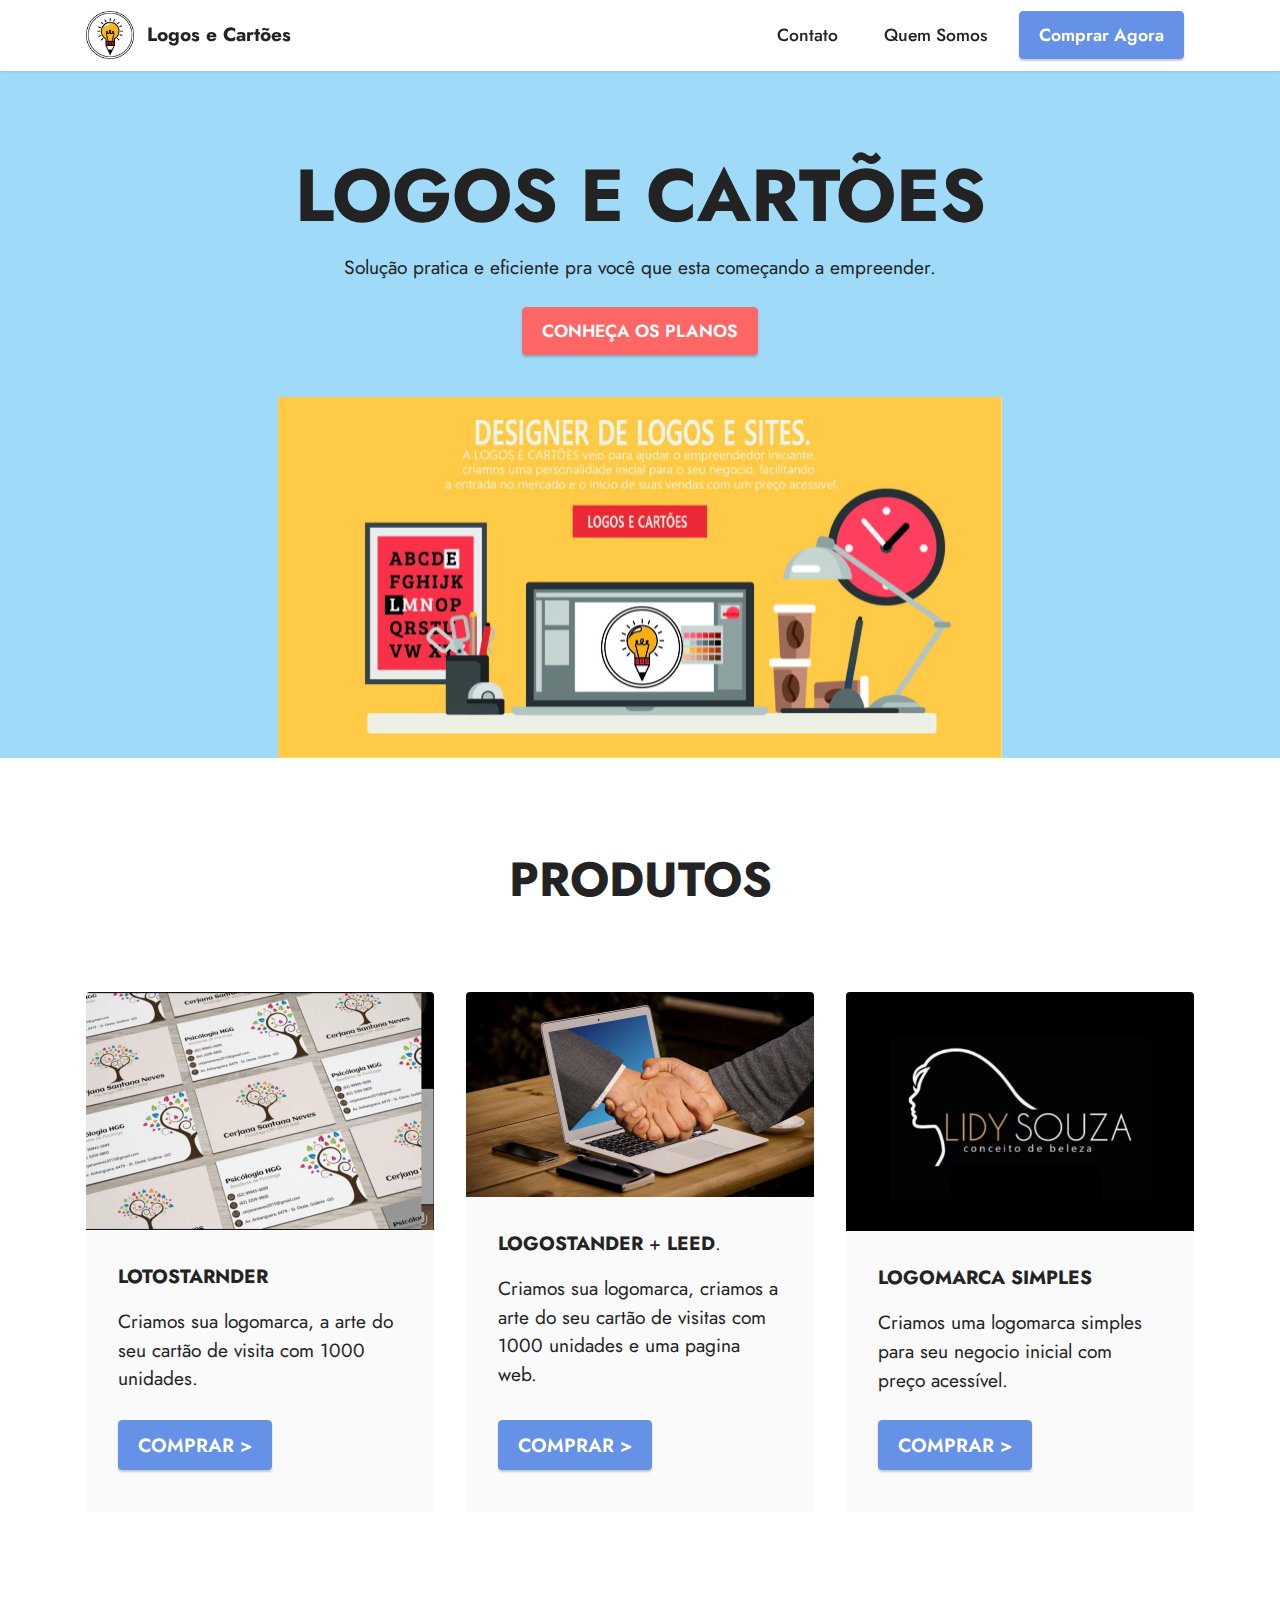
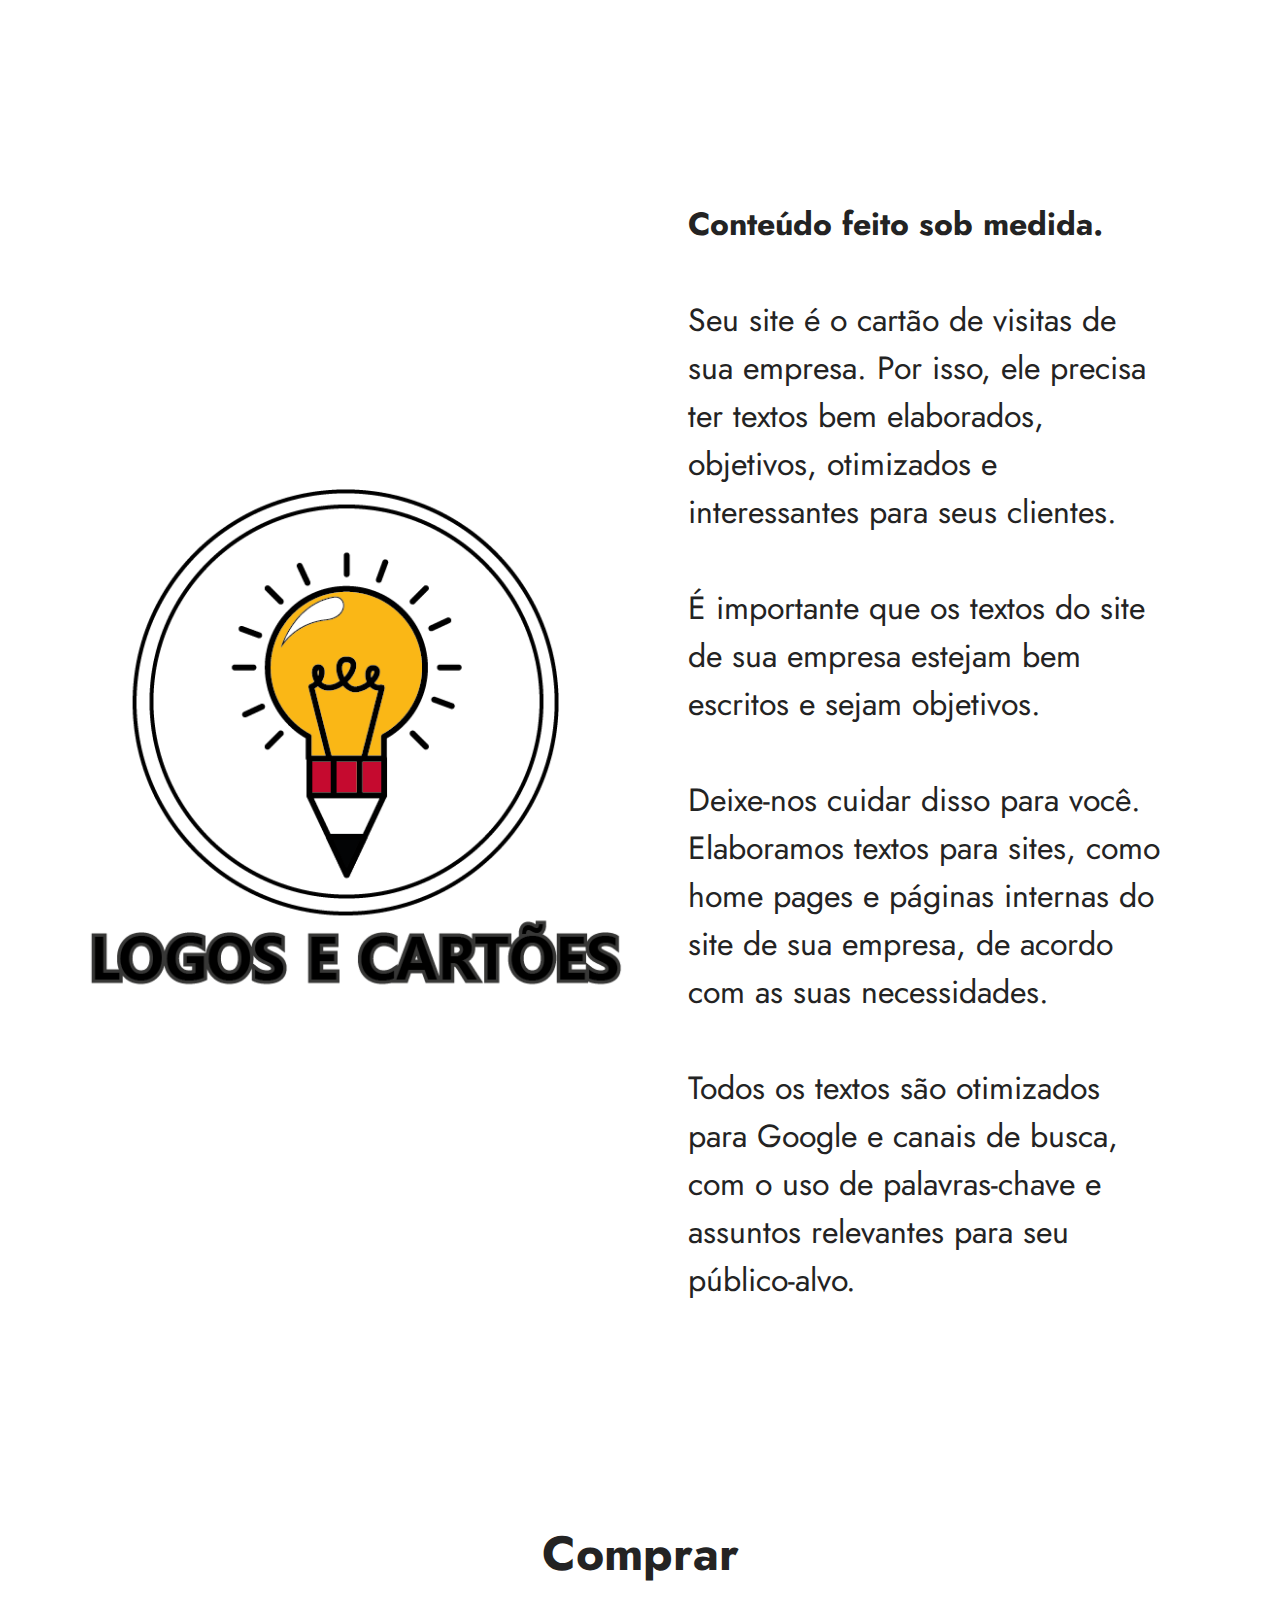
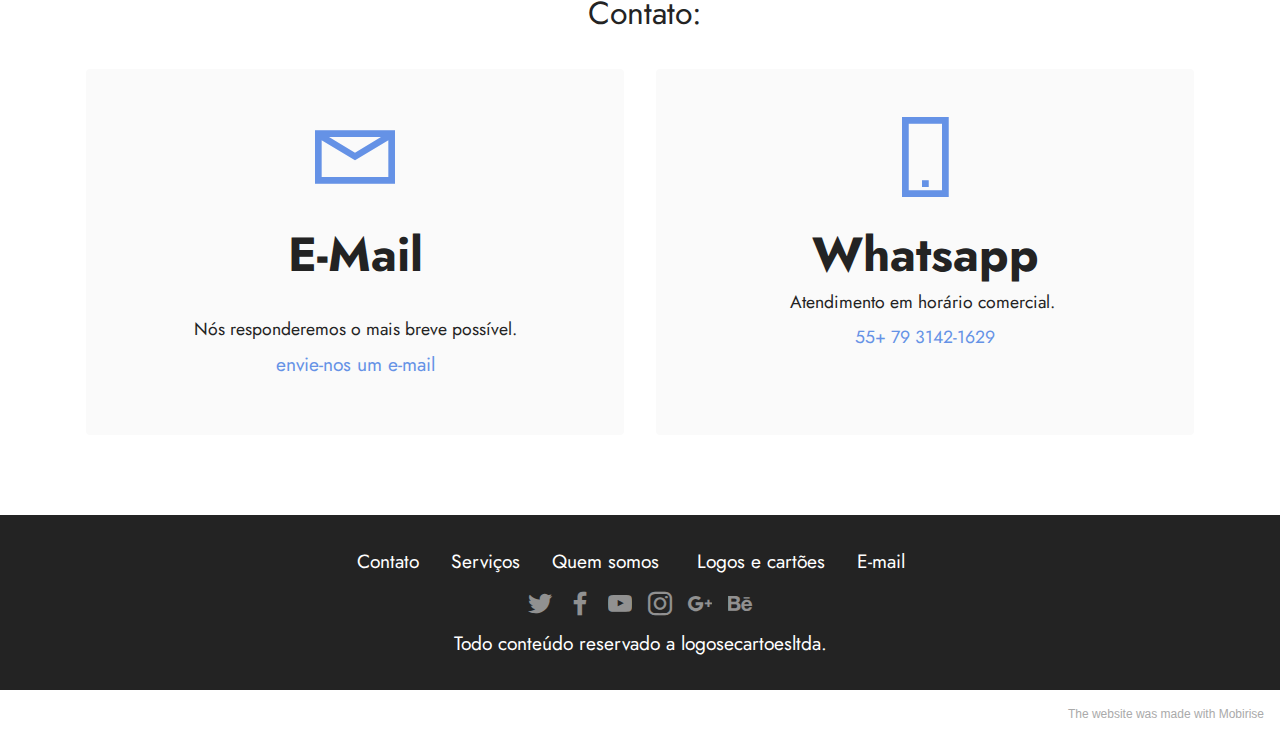
<file: index.html>
<!DOCTYPE html>
<html  >
<head>
  <!-- Site made with Mobirise Website Builder v5.2.0, https://mobirise.com -->
  <meta charset="UTF-8">
  <meta http-equiv="X-UA-Compatible" content="IE=edge">
  <meta name="generator" content="Mobirise v5.2.0, mobirise.com">
  <meta name="viewport" content="width=device-width, initial-scale=1, minimum-scale=1">
  <link rel="shortcut icon" href="assets/images/logos-logos-e-cartoes-80x80.png" type="image/x-icon">
  <meta name="description" content="A LOGOS E CARTÕES veio para ajudar o empreendedor iniciante, criamos uma personalidade inicial para o seu negocio, facilitando a entrada no mercado e o inicio de suas vendas com um preço acessível.">
  
  
  <title>Logos e Cartões</title>
  <link rel="stylesheet" href="assets/web/assets/mobirise-icons2/mobirise2.css">
  <link rel="stylesheet" href="assets/tether/tether.min.css">
  <link rel="stylesheet" href="assets/bootstrap/css/bootstrap.min.css">
  <link rel="stylesheet" href="assets/bootstrap/css/bootstrap-grid.min.css">
  <link rel="stylesheet" href="assets/bootstrap/css/bootstrap-reboot.min.css">
  <link rel="stylesheet" href="assets/dropdown/css/style.css">
  <link rel="stylesheet" href="assets/socicon/css/styles.css">
  <link rel="stylesheet" href="assets/theme/css/style.css">
  <link rel="preload" as="style" href="assets/mobirise/css/mbr-additional.css"><link rel="stylesheet" href="assets/mobirise/css/mbr-additional.css" type="text/css">
  
  
  
  
</head>
<body>
  
  <section class="menu menu2 cid-sozUST93qO" once="menu" id="menu2-c">
    
    <nav class="navbar navbar-dropdown navbar-fixed-top navbar-expand-lg">
        <div class="container">
            <div class="navbar-brand">
                <span class="navbar-logo">
                    <a href="https://mobiri.se">
                        <img src="assets/images/logos-logos-e-cartoes-80x80.png" alt="Mobirise" style="height: 3rem;">
                    </a>
                </span>
                <span class="navbar-caption-wrap"><a class="navbar-caption text-black text-primary display-7" href="https://api.whatsapp.com/send?phone=557931421629&text=Seja%20bem%20vindo%2C%20em%20breve%20te%20atenderemos.%20%20Qual%20produto%20voc%C3%AA%20se%20intere%C3%A7ou%3F" target="_blank">Logos e Cartões</a></span>
            </div>
            <button class="navbar-toggler" type="button" data-toggle="collapse" data-target="#navbarSupportedContent" aria-controls="navbarNavAltMarkup" aria-expanded="false" aria-label="Toggle navigation">
                <div class="hamburger">
                    <span></span>
                    <span></span>
                    <span></span>
                    <span></span>
                </div>
            </button>
            <div class="collapse navbar-collapse" id="navbarSupportedContent">
                <ul class="navbar-nav nav-dropdown" data-app-modern-menu="true"><li class="nav-item"><a class="nav-link link text-black text-primary display-4" href="https://api.whatsapp.com/send?phone=557931421629&text=Seja%20bem%20vindo%2C%20em%20breve%20te%20atenderemos.%20%20Qual%20produto%20voc%C3%AA%20se%20intere%C3%A7ou%3F" target="_blank">Contato</a></li>
                    <li class="nav-item"><a class="nav-link link text-black text-primary display-4" href="https://api.whatsapp.com/send?phone=557931421629&text=Seja%20bem%20vindo%2C%20em%20breve%20te%20atenderemos.%20%20Qual%20produto%20voc%C3%AA%20se%20intere%C3%A7ou%3F" target="_blank">
                            Quem Somos</a></li></ul>
                
                <div class="navbar-buttons mbr-section-btn"><a class="btn btn-primary display-4" href="https://api.whatsapp.com/send?phone=557931421629&text=Seja%20bem%20vindo%2C%20em%20breve%20te%20atenderemos.%20%20Qual%20produto%20voc%C3%AA%20se%20intere%C3%A7ou%3F" target="_blank">
                        Comprar Agora</a></div>
            </div>
        </div>
    </nav>
</section>

<section class="header10 cid-soAb1JuXRE" id="header10-d">

    

    

    <div class="align-center container-fluid">
        <div class="row justify-content-center">
            <div class="col-md-12 col-lg-9">
                <h1 class="mbr-section-title mbr-fonts-style mb-3 display-1"><strong>LOGOS E CARTÕES</strong></h1>
                <p class="mbr-text mbr-fonts-style display-7">Solução pratica e eficiente pra você que esta começando a empreender.</p>
                <div class="mbr-section-btn mt-3"><a class="btn btn-secondary display-4" href="https://api.whatsapp.com/send?phone=557931421629&text=Seja%20bem%20vindo%2C%20em%20breve%20te%20atenderemos.%20%20Qual%20produto%20voc%C3%AA%20se%20intere%C3%A7ou%3F">CONHEÇA OS PLANOS</a></div>
                <div class="image-wrap mt-4">
                    <img src="assets/images/banner-1447x724.jpg" alt="Mobirise" title="">
                </div>
            </div>
        </div>
    </div>
</section>

<section class="features3 cid-snZ0WMWbr1" id="features3-1">
    
    
    <div class="container">
        <div class="mbr-section-head">
            <h4 class="mbr-section-title mbr-fonts-style align-center mb-0 display-2">
                <strong>PRODUTOS</strong><br><strong><br></strong></h4>
            
        </div>
        <div class="row mt-4">
            <div class="item features-image сol-12 col-md-6 col-lg-4">
                <div class="item-wrapper">
                    <div class="item-img">
                        <img src="assets/images/whatsapp-image-2021-02-09-at-19.08.33-696x476.jpg" alt="" data-slide-to="3">
                    </div>
                    <div class="item-content">
                        <h5 class="item-title mbr-fonts-style display-7"><strong>LOTOSTARNDER</strong></h5>
                        
                        <p class="mbr-text mbr-fonts-style mt-3 display-7">Criamos sua logomarca, a arte do seu cartão de visita com 1000 unidades.</p>
                    </div>
                    <div class="mbr-section-btn item-footer mt-2"><a href="https://api.whatsapp.com/send?phone=557931421629&text=Seja%20bem%20vindo%2C%20em%20breve%20te%20atenderemos.%20%20Qual%20produto%20voc%C3%AA%20se%20intere%C3%A7ou%3F" class="btn btn-primary item-btn display-7" target="_blank">COMPRAR &gt;</a></div>
                </div>
            </div><div class="item features-image сol-12 col-md-6 col-lg-4">
                <div class="item-wrapper">
                    <div class="item-img">
                        <img src="assets/images/mbr-696x410.jpg" alt="" data-slide-to="0">
                    </div>
                    <div class="item-content">
                        <h5 class="item-title mbr-fonts-style display-7"><strong>LOGOSTANDER </strong>+ <strong>LEED</strong>.</h5>
                        
                        <p class="mbr-text mbr-fonts-style mt-3 display-7">Criamos sua logomarca, criamos a arte do seu cartão de visitas com 1000 unidades e uma pagina web.<br></p>
                    </div>
                    <div class="mbr-section-btn item-footer mt-2"><a href="https://api.whatsapp.com/send?phone=557931421629&text=Seja%20bem%20vindo%2C%20em%20breve%20te%20atenderemos.%20%20Qual%20produto%20voc%C3%AA%20se%20intere%C3%A7ou%3F" class="btn btn-primary item-btn display-7" target="_blank">COMPRAR &gt;</a></div>
                </div>
            </div><div class="item features-image сol-12 col-md-6 col-lg-4">
                <div class="item-wrapper">
                    <div class="item-img">
                        <img src="assets/images/whatsapp-image-2021-02-09-at-19.05.40-696x696.jpeg" alt="" data-slide-to="1">
                    </div>
                    <div class="item-content">
                        <h5 class="item-title mbr-fonts-style display-7"><strong>LOGOMARCA SIMPLES</strong></h5>
                        
                        <p class="mbr-text mbr-fonts-style mt-3 display-7">Criamos uma logomarca simples para seu negocio inicial com preço acessível.</p>
                    </div>
                    <div class="mbr-section-btn item-footer mt-2"><a href="https://api.whatsapp.com/send?phone=557931421629&text=Seja%20bem%20vindo%2C%20em%20breve%20te%20atenderemos.%20%20Qual%20produto%20voc%C3%AA%20se%20intere%C3%A7ou%3F" class="btn btn-primary item-btn display-7" target="_blank">COMPRAR &gt;</a></div>
                </div>
            </div>
            
            
        </div>
    </div>
</section>

<section class="testimonials1 cid-snZ12tgEW0" id="testimonials1-4">
    

    
    <div class="container">
        
        <div class="row align-items-center">
            <div class="col-12 col-md-6">
                <div class="image-wrapper">
                    <img src="assets/images/logos-logos-e-cartoes-554x524.png" alt="Mobirise">
                </div>
            </div>
            <div class="col-12 col-md">
                <div class="text-wrapper">
                    <p class="mbr-text mbr-fonts-style mb-4 display-5"><br><strong>Conteúdo feito sob medida.<br></strong><br>Seu site é o cartão de visitas de sua empresa. Por isso, ele precisa ter textos bem elaborados, objetivos, otimizados e interessantes para seus clientes.
<br>
<br>É importante que os textos do site de sua empresa estejam bem escritos e sejam objetivos.
<br>
<br>Deixe-nos cuidar disso para você. Elaboramos textos para sites, como home pages e páginas internas do site de sua empresa, de acordo com as suas necessidades. 
<br>
<br>Todos os textos são otimizados para Google e canais de busca, com o uso de palavras-chave e assuntos relevantes para seu público-alvo.</p>
                    <p class="name mbr-fonts-style mb-1 display-4"></p>
                    <p class="position mbr-fonts-style display-4"></p>
                </div>
            </div>
        </div>
    </div>
</section>

<section class="contacts1 cid-snZ158b3MJ" id="contacts1-5">

    

    
    <div class="container">
        <div class="mbr-section-head">
            <h3 class="mbr-section-title mbr-fonts-style align-center mb-0 display-2">
                <strong>Comprar</strong></h3>
            <h4 class="mbr-section-subtitle mbr-fonts-style align-center mb-0 mt-2 display-5">&nbsp;Contato:</h4>
        </div>
        <div class="row justify-content-center mt-4">
            <div class="card col-12 col-lg-6">
                <div class="card-wrapper">
                    <div class="card-box align-center">
                        <div class="image-wrapper">
                            <span class="mbr-iconfont mobi-mbri-letter mobi-mbri"></span>
                        </div>
                        <h4 class="card-title mbr-fonts-style mb-2 display-2">
                            <strong>E-Mail</strong></h4>
                        <p class="mbr-text mbr-fonts-style mb-2 display-4"><br>Nós responderemos o mais breve possível.</p>
                        <h5 class="link mbr-fonts-style display-7">envie-nos um e-<a href="mailto:logosecartoes@gmail.com" class="text-primary">mail</a></h5>
                    </div>
                </div>
            </div>
            <div class="card col-12 col-lg-6">
                <div class="card-wrapper">
                    <div class="card-box align-center">
                        <div class="image-wrapper">
                            <span class="mbr-iconfont mobi-mbri-mobile-2 mobi-mbri"></span>
                        </div>
                        <h4 class="card-title mbr-fonts-style align-center mb-2 display-2">
                            <strong>Whatsapp</strong></h4>
                        <p class="mbr-text mbr-fonts-style mb-2 display-4">Atendimento em horário comercial.&nbsp;</p>
                        <h5 class="link mbr-black mbr-fonts-style display-4">
                            <a href="https://api.whatsapp.com/send?phone=557931421629&text=Seja%20bem%20vindo%2C%20em%20breve%20te%20atenderemos.%20%20Qual%20produto%20voc%C3%AA%20se%20intere%C3%A7ou%3F" class="text-primary" target="_blank">55+ 79 3142-1629</a></h5>
                    </div>
                </div>
            </div>
        </div>
    </div>
</section>

<section class="footer3 cid-soz2yjw2Sb" once="footers" id="footer3-8">

    

    

    <div class="container">
        <div class="media-container-row align-center mbr-white">
            <div class="row row-links">
                <ul class="foot-menu">
                    
                    
                    
                    
                    
                <li class="foot-menu-item mbr-fonts-style display-7">Contato</li><li class="foot-menu-item mbr-fonts-style display-7">Serviços</li><li class="foot-menu-item mbr-fonts-style display-7">Quem somos&nbsp;</li><li class="foot-menu-item mbr-fonts-style display-7">Logos e cartões</li><li class="foot-menu-item mbr-fonts-style display-7">E-mail &nbsp;&nbsp;</li></ul>
            </div>
            <div class="row social-row">
                <div class="social-list align-right pb-2">
                    
                    
                    
                    
                    
                    
                <div class="soc-item">
                        <a href="https://twitter.com/mobirise" target="_blank">
                            <span class="socicon-twitter socicon mbr-iconfont mbr-iconfont-social"></span>
                        </a>
                    </div><div class="soc-item">
                        <a href="https://www.facebook.com/pages/Mobirise/1616226671953247" target="_blank">
                            <span class="socicon-facebook socicon mbr-iconfont mbr-iconfont-social"></span>
                        </a>
                    </div><div class="soc-item">
                        <a href="https://www.youtube.com/c/mobirise" target="_blank">
                            <span class="socicon-youtube socicon mbr-iconfont mbr-iconfont-social"></span>
                        </a>
                    </div><div class="soc-item">
                        <a href="https://instagram.com/mobirise" target="_blank">
                            <span class="socicon-instagram socicon mbr-iconfont mbr-iconfont-social"></span>
                        </a>
                    </div><div class="soc-item">
                        <a href="https://plus.google.com/u/0/+Mobirise" target="_blank">
                            <span class="socicon-googleplus socicon mbr-iconfont mbr-iconfont-social"></span>
                        </a>
                    </div><div class="soc-item">
                        <a href="https://www.behance.net/Mobirise" target="_blank">
                            <span class="socicon-behance socicon mbr-iconfont mbr-iconfont-social"></span>
                        </a>
                    </div></div>
            </div>
            <div class="row row-copirayt">
                <p class="mbr-text mb-0 mbr-fonts-style mbr-white align-center display-7">Todo conteúdo reservado a logosecartoesltda.</p>
            </div>
        </div>
    </div>
</section><section style="background-color: #fff; font-family: -apple-system, BlinkMacSystemFont, 'Segoe UI', 'Roboto', 'Helvetica Neue', Arial, sans-serif; color:#aaa; font-size:12px; padding: 0; align-items: center; display: flex;"><a href="https://mobirise.site/e" style="flex: 1 1; height: 3rem; padding-left: 1rem;"></a><p style="flex: 0 0 auto; margin:0; padding-right:1rem;"><a href="https://mobirise.site/c" style="color:#aaa;">The</a> website was made with Mobirise</p></section><script src="assets/web/assets/jquery/jquery.min.js"></script>  <script src="assets/popper/popper.min.js"></script>  <script src="assets/tether/tether.min.js"></script>  <script src="assets/bootstrap/js/bootstrap.min.js"></script>  <script src="assets/smoothscroll/smooth-scroll.js"></script>  <script src="assets/dropdown/js/nav-dropdown.js"></script>  <script src="assets/dropdown/js/navbar-dropdown.js"></script>  <script src="assets/touchswipe/jquery.touch-swipe.min.js"></script>  <script src="assets/theme/js/script.js"></script>  
  
  
</body>
</html>
</file>
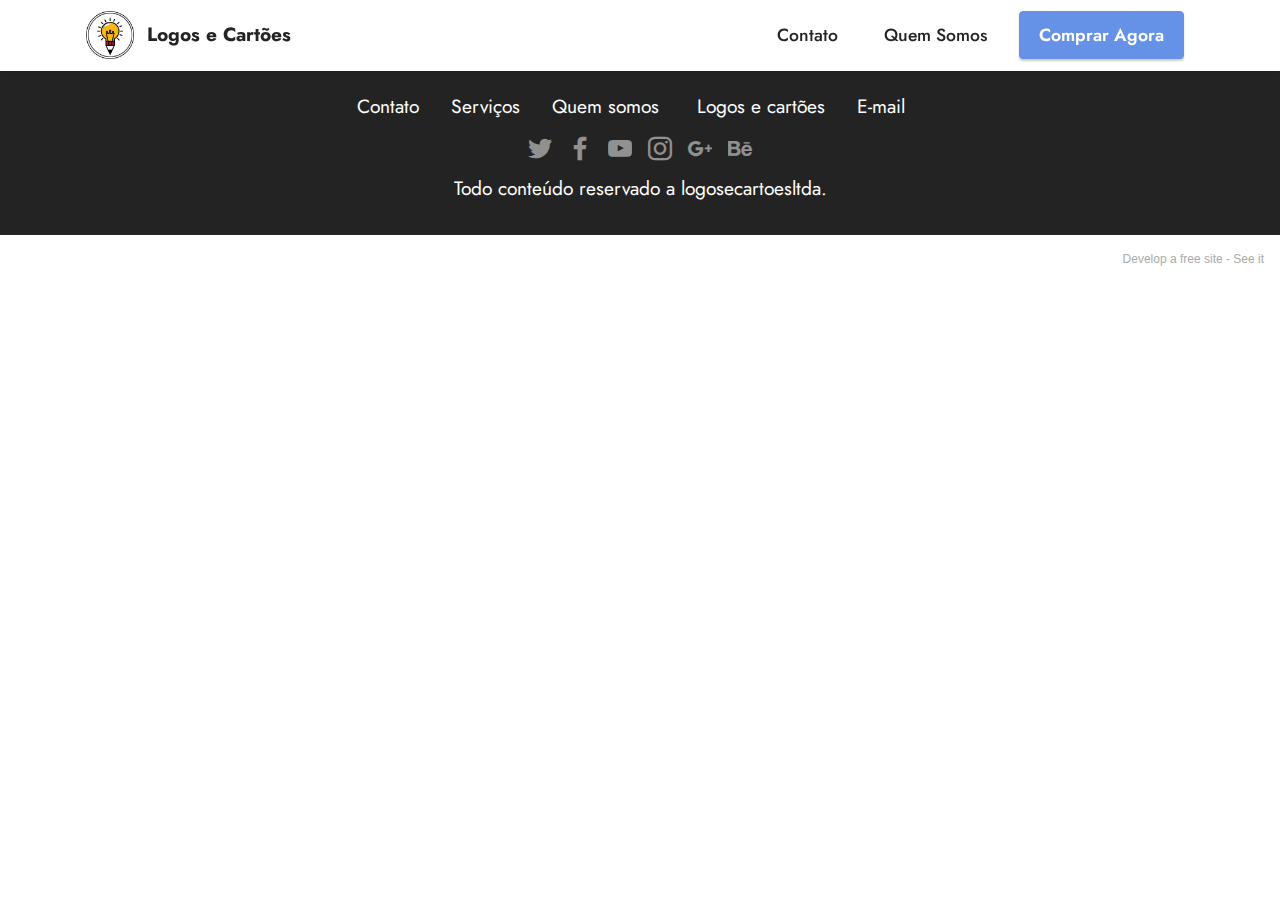
<file: page1.html>
<!DOCTYPE html>
<html  >
<head>
  <!-- Site made with Mobirise Website Builder v5.2.0, https://mobirise.com -->
  <meta charset="UTF-8">
  <meta http-equiv="X-UA-Compatible" content="IE=edge">
  <meta name="generator" content="Mobirise v5.2.0, mobirise.com">
  <meta name="viewport" content="width=device-width, initial-scale=1, minimum-scale=1">
  <link rel="shortcut icon" href="assets/images/logos-logos-e-cartoes-80x80.png" type="image/x-icon">
  <meta name="description" content="">
  
  
  <title>Page 1</title>
  <link rel="stylesheet" href="assets/tether/tether.min.css">
  <link rel="stylesheet" href="assets/bootstrap/css/bootstrap.min.css">
  <link rel="stylesheet" href="assets/bootstrap/css/bootstrap-grid.min.css">
  <link rel="stylesheet" href="assets/bootstrap/css/bootstrap-reboot.min.css">
  <link rel="stylesheet" href="assets/dropdown/css/style.css">
  <link rel="stylesheet" href="assets/socicon/css/styles.css">
  <link rel="stylesheet" href="assets/theme/css/style.css">
  <link rel="preload" as="style" href="assets/mobirise/css/mbr-additional.css"><link rel="stylesheet" href="assets/mobirise/css/mbr-additional.css" type="text/css">
  
  
  
  
</head>
<body>
  
  <section class="menu menu2 cid-sozUST93qO" once="menu" id="menu2-c">
    
    <nav class="navbar navbar-dropdown navbar-fixed-top navbar-expand-lg">
        <div class="container">
            <div class="navbar-brand">
                <span class="navbar-logo">
                    <a href="https://mobiri.se">
                        <img src="assets/images/logos-logos-e-cartoes-80x80.png" alt="Mobirise" style="height: 3rem;">
                    </a>
                </span>
                <span class="navbar-caption-wrap"><a class="navbar-caption text-black text-primary display-7" href="https://api.whatsapp.com/send?phone=557931421629&text=Seja%20bem%20vindo%2C%20em%20breve%20te%20atenderemos.%20%20Qual%20produto%20voc%C3%AA%20se%20intere%C3%A7ou%3F" target="_blank">Logos e Cartões</a></span>
            </div>
            <button class="navbar-toggler" type="button" data-toggle="collapse" data-target="#navbarSupportedContent" aria-controls="navbarNavAltMarkup" aria-expanded="false" aria-label="Toggle navigation">
                <div class="hamburger">
                    <span></span>
                    <span></span>
                    <span></span>
                    <span></span>
                </div>
            </button>
            <div class="collapse navbar-collapse" id="navbarSupportedContent">
                <ul class="navbar-nav nav-dropdown" data-app-modern-menu="true"><li class="nav-item"><a class="nav-link link text-black text-primary display-4" href="https://api.whatsapp.com/send?phone=557931421629&text=Seja%20bem%20vindo%2C%20em%20breve%20te%20atenderemos.%20%20Qual%20produto%20voc%C3%AA%20se%20intere%C3%A7ou%3F" target="_blank">Contato</a></li>
                    <li class="nav-item"><a class="nav-link link text-black text-primary display-4" href="https://api.whatsapp.com/send?phone=557931421629&text=Seja%20bem%20vindo%2C%20em%20breve%20te%20atenderemos.%20%20Qual%20produto%20voc%C3%AA%20se%20intere%C3%A7ou%3F" target="_blank">
                            Quem Somos</a></li></ul>
                
                <div class="navbar-buttons mbr-section-btn"><a class="btn btn-primary display-4" href="https://api.whatsapp.com/send?phone=557931421629&text=Seja%20bem%20vindo%2C%20em%20breve%20te%20atenderemos.%20%20Qual%20produto%20voc%C3%AA%20se%20intere%C3%A7ou%3F" target="_blank">
                        Comprar Agora</a></div>
            </div>
        </div>
    </nav>
</section>

<section class="footer3 cid-soz2yjw2Sb" once="footers" id="footer3-9">

    

    

    <div class="container">
        <div class="media-container-row align-center mbr-white">
            <div class="row row-links">
                <ul class="foot-menu">
                    
                    
                    
                    
                    
                <li class="foot-menu-item mbr-fonts-style display-7">Contato</li><li class="foot-menu-item mbr-fonts-style display-7">Serviços</li><li class="foot-menu-item mbr-fonts-style display-7">Quem somos&nbsp;</li><li class="foot-menu-item mbr-fonts-style display-7">Logos e cartões</li><li class="foot-menu-item mbr-fonts-style display-7">E-mail &nbsp;&nbsp;</li></ul>
            </div>
            <div class="row social-row">
                <div class="social-list align-right pb-2">
                    
                    
                    
                    
                    
                    
                <div class="soc-item">
                        <a href="https://twitter.com/mobirise" target="_blank">
                            <span class="socicon-twitter socicon mbr-iconfont mbr-iconfont-social"></span>
                        </a>
                    </div><div class="soc-item">
                        <a href="https://www.facebook.com/pages/Mobirise/1616226671953247" target="_blank">
                            <span class="socicon-facebook socicon mbr-iconfont mbr-iconfont-social"></span>
                        </a>
                    </div><div class="soc-item">
                        <a href="https://www.youtube.com/c/mobirise" target="_blank">
                            <span class="socicon-youtube socicon mbr-iconfont mbr-iconfont-social"></span>
                        </a>
                    </div><div class="soc-item">
                        <a href="https://instagram.com/mobirise" target="_blank">
                            <span class="socicon-instagram socicon mbr-iconfont mbr-iconfont-social"></span>
                        </a>
                    </div><div class="soc-item">
                        <a href="https://plus.google.com/u/0/+Mobirise" target="_blank">
                            <span class="socicon-googleplus socicon mbr-iconfont mbr-iconfont-social"></span>
                        </a>
                    </div><div class="soc-item">
                        <a href="https://www.behance.net/Mobirise" target="_blank">
                            <span class="socicon-behance socicon mbr-iconfont mbr-iconfont-social"></span>
                        </a>
                    </div></div>
            </div>
            <div class="row row-copirayt">
                <p class="mbr-text mb-0 mbr-fonts-style mbr-white align-center display-7">Todo conteúdo reservado a logosecartoesltda.</p>
            </div>
        </div>
    </div>
</section><section style="background-color: #fff; font-family: -apple-system, BlinkMacSystemFont, 'Segoe UI', 'Roboto', 'Helvetica Neue', Arial, sans-serif; color:#aaa; font-size:12px; padding: 0; align-items: center; display: flex;"><a href="https://mobirise.site/k" style="flex: 1 1; height: 3rem; padding-left: 1rem;"></a><p style="flex: 0 0 auto; margin:0; padding-right:1rem;">Develop a free site - <a href="https://mobirise.site/v" style="color:#aaa;">See it</a></p></section><script src="assets/web/assets/jquery/jquery.min.js"></script>  <script src="assets/popper/popper.min.js"></script>  <script src="assets/tether/tether.min.js"></script>  <script src="assets/bootstrap/js/bootstrap.min.js"></script>  <script src="assets/smoothscroll/smooth-scroll.js"></script>  <script src="assets/dropdown/js/nav-dropdown.js"></script>  <script src="assets/dropdown/js/navbar-dropdown.js"></script>  <script src="assets/touchswipe/jquery.touch-swipe.min.js"></script>  <script src="assets/theme/js/script.js"></script>  
  
  
</body>
</html>
</file>
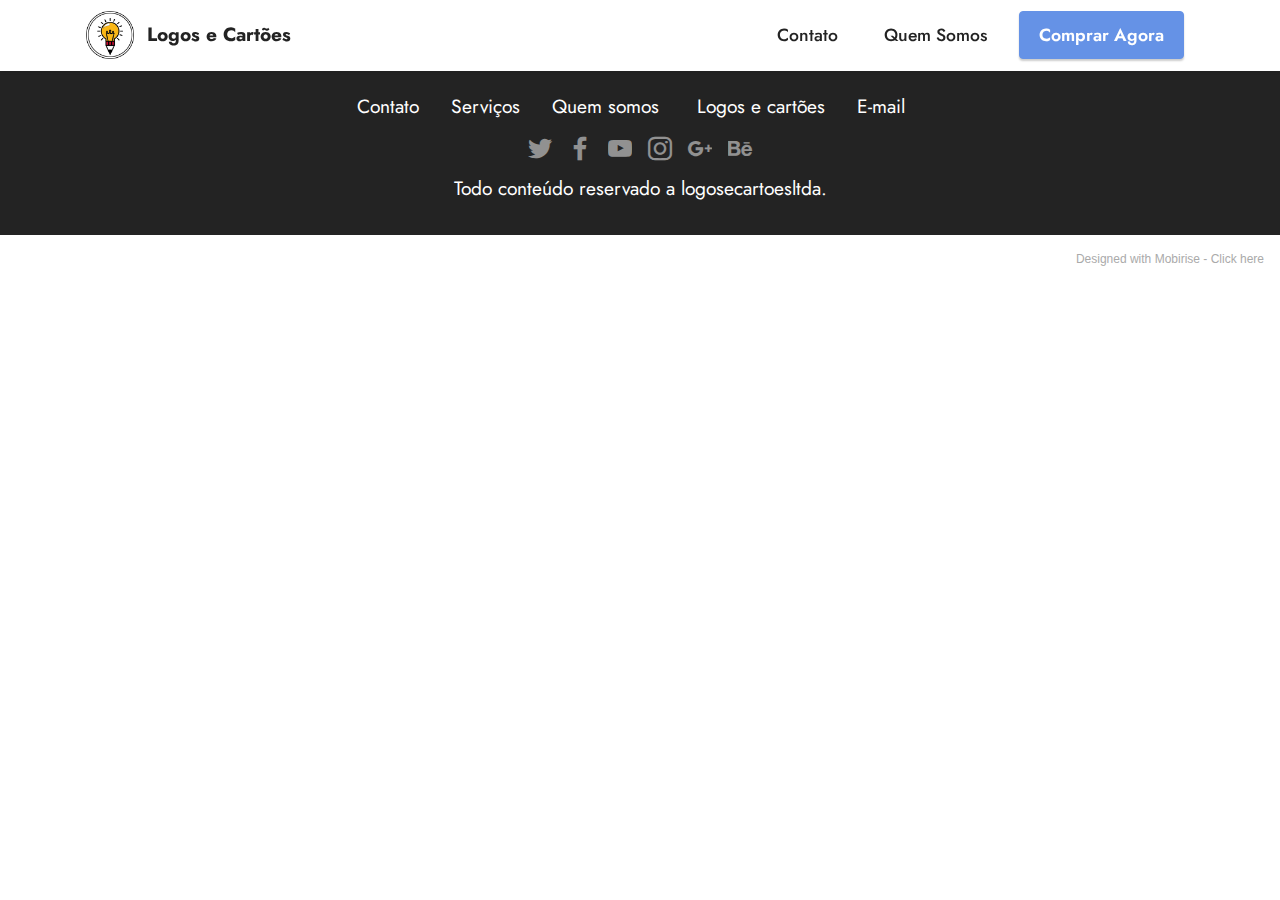
<file: page2.html>
<!DOCTYPE html>
<html  >
<head>
  <!-- Site made with Mobirise Website Builder v5.2.0, https://mobirise.com -->
  <meta charset="UTF-8">
  <meta http-equiv="X-UA-Compatible" content="IE=edge">
  <meta name="generator" content="Mobirise v5.2.0, mobirise.com">
  <meta name="viewport" content="width=device-width, initial-scale=1, minimum-scale=1">
  <link rel="shortcut icon" href="assets/images/logos-logos-e-cartoes-80x80.png" type="image/x-icon">
  <meta name="description" content="">
  
  
  <title>Page 2</title>
  <link rel="stylesheet" href="assets/tether/tether.min.css">
  <link rel="stylesheet" href="assets/bootstrap/css/bootstrap.min.css">
  <link rel="stylesheet" href="assets/bootstrap/css/bootstrap-grid.min.css">
  <link rel="stylesheet" href="assets/bootstrap/css/bootstrap-reboot.min.css">
  <link rel="stylesheet" href="assets/dropdown/css/style.css">
  <link rel="stylesheet" href="assets/socicon/css/styles.css">
  <link rel="stylesheet" href="assets/theme/css/style.css">
  <link rel="preload" as="style" href="assets/mobirise/css/mbr-additional.css"><link rel="stylesheet" href="assets/mobirise/css/mbr-additional.css" type="text/css">
  
  
  
  
</head>
<body>
  
  <section class="menu menu2 cid-sozUST93qO" once="menu" id="menu2-c">
    
    <nav class="navbar navbar-dropdown navbar-fixed-top navbar-expand-lg">
        <div class="container">
            <div class="navbar-brand">
                <span class="navbar-logo">
                    <a href="https://mobiri.se">
                        <img src="assets/images/logos-logos-e-cartoes-80x80.png" alt="Mobirise" style="height: 3rem;">
                    </a>
                </span>
                <span class="navbar-caption-wrap"><a class="navbar-caption text-black text-primary display-7" href="https://api.whatsapp.com/send?phone=557931421629&text=Seja%20bem%20vindo%2C%20em%20breve%20te%20atenderemos.%20%20Qual%20produto%20voc%C3%AA%20se%20intere%C3%A7ou%3F" target="_blank">Logos e Cartões</a></span>
            </div>
            <button class="navbar-toggler" type="button" data-toggle="collapse" data-target="#navbarSupportedContent" aria-controls="navbarNavAltMarkup" aria-expanded="false" aria-label="Toggle navigation">
                <div class="hamburger">
                    <span></span>
                    <span></span>
                    <span></span>
                    <span></span>
                </div>
            </button>
            <div class="collapse navbar-collapse" id="navbarSupportedContent">
                <ul class="navbar-nav nav-dropdown" data-app-modern-menu="true"><li class="nav-item"><a class="nav-link link text-black text-primary display-4" href="https://api.whatsapp.com/send?phone=557931421629&text=Seja%20bem%20vindo%2C%20em%20breve%20te%20atenderemos.%20%20Qual%20produto%20voc%C3%AA%20se%20intere%C3%A7ou%3F" target="_blank">Contato</a></li>
                    <li class="nav-item"><a class="nav-link link text-black text-primary display-4" href="https://api.whatsapp.com/send?phone=557931421629&text=Seja%20bem%20vindo%2C%20em%20breve%20te%20atenderemos.%20%20Qual%20produto%20voc%C3%AA%20se%20intere%C3%A7ou%3F" target="_blank">
                            Quem Somos</a></li></ul>
                
                <div class="navbar-buttons mbr-section-btn"><a class="btn btn-primary display-4" href="https://api.whatsapp.com/send?phone=557931421629&text=Seja%20bem%20vindo%2C%20em%20breve%20te%20atenderemos.%20%20Qual%20produto%20voc%C3%AA%20se%20intere%C3%A7ou%3F" target="_blank">
                        Comprar Agora</a></div>
            </div>
        </div>
    </nav>
</section>

<section class="footer3 cid-soz2yjw2Sb" once="footers" id="footer3-a">

    

    

    <div class="container">
        <div class="media-container-row align-center mbr-white">
            <div class="row row-links">
                <ul class="foot-menu">
                    
                    
                    
                    
                    
                <li class="foot-menu-item mbr-fonts-style display-7">Contato</li><li class="foot-menu-item mbr-fonts-style display-7">Serviços</li><li class="foot-menu-item mbr-fonts-style display-7">Quem somos&nbsp;</li><li class="foot-menu-item mbr-fonts-style display-7">Logos e cartões</li><li class="foot-menu-item mbr-fonts-style display-7">E-mail &nbsp;&nbsp;</li></ul>
            </div>
            <div class="row social-row">
                <div class="social-list align-right pb-2">
                    
                    
                    
                    
                    
                    
                <div class="soc-item">
                        <a href="https://twitter.com/mobirise" target="_blank">
                            <span class="socicon-twitter socicon mbr-iconfont mbr-iconfont-social"></span>
                        </a>
                    </div><div class="soc-item">
                        <a href="https://www.facebook.com/pages/Mobirise/1616226671953247" target="_blank">
                            <span class="socicon-facebook socicon mbr-iconfont mbr-iconfont-social"></span>
                        </a>
                    </div><div class="soc-item">
                        <a href="https://www.youtube.com/c/mobirise" target="_blank">
                            <span class="socicon-youtube socicon mbr-iconfont mbr-iconfont-social"></span>
                        </a>
                    </div><div class="soc-item">
                        <a href="https://instagram.com/mobirise" target="_blank">
                            <span class="socicon-instagram socicon mbr-iconfont mbr-iconfont-social"></span>
                        </a>
                    </div><div class="soc-item">
                        <a href="https://plus.google.com/u/0/+Mobirise" target="_blank">
                            <span class="socicon-googleplus socicon mbr-iconfont mbr-iconfont-social"></span>
                        </a>
                    </div><div class="soc-item">
                        <a href="https://www.behance.net/Mobirise" target="_blank">
                            <span class="socicon-behance socicon mbr-iconfont mbr-iconfont-social"></span>
                        </a>
                    </div></div>
            </div>
            <div class="row row-copirayt">
                <p class="mbr-text mb-0 mbr-fonts-style mbr-white align-center display-7">Todo conteúdo reservado a logosecartoesltda.</p>
            </div>
        </div>
    </div>
</section><section style="background-color: #fff; font-family: -apple-system, BlinkMacSystemFont, 'Segoe UI', 'Roboto', 'Helvetica Neue', Arial, sans-serif; color:#aaa; font-size:12px; padding: 0; align-items: center; display: flex;"><a href="https://mobirise.site/f" style="flex: 1 1; height: 3rem; padding-left: 1rem;"></a><p style="flex: 0 0 auto; margin:0; padding-right:1rem;">Designed with Mobirise - <a href="https://mobirise.site/m" style="color:#aaa;">Click here</a></p></section><script src="assets/web/assets/jquery/jquery.min.js"></script>  <script src="assets/popper/popper.min.js"></script>  <script src="assets/tether/tether.min.js"></script>  <script src="assets/bootstrap/js/bootstrap.min.js"></script>  <script src="assets/smoothscroll/smooth-scroll.js"></script>  <script src="assets/dropdown/js/nav-dropdown.js"></script>  <script src="assets/dropdown/js/navbar-dropdown.js"></script>  <script src="assets/touchswipe/jquery.touch-swipe.min.js"></script>  <script src="assets/theme/js/script.js"></script>  
  
  
</body>
</html>
</file>
<file: assets/web/assets/mobirise-icons2/mobirise2.css>
@font-face {
  font-family: 'Moririse2';
  font-display: swap;
  src:  url('mobirise2.eot?f2bix4');
  src:  url('mobirise2.eot?f2bix4#iefix') format('embedded-opentype'),
    url('mobirise2.ttf?f2bix4') format('truetype'),
    url('mobirise2.woff?f2bix4') format('woff'),
    url('mobirise2.svg?f2bix4#mobirise2') format('svg');
  font-weight: normal;
  font-style: normal;
}

[class^="mobi-"], [class*=" mobi-"] {
  /* use !important to prevent issues with browser extensions that change fonts */
  font-family: 'Moririse2' !important;
  speak: none;
  font-style: normal;
  font-weight: normal;
  font-variant: normal;
  text-transform: none;
  line-height: 1;

  /* Better Font Rendering =========== */
  -webkit-font-smoothing: antialiased;
  -moz-osx-font-smoothing: grayscale;
}

.mobi-mbri-add-submenu:before {
  content: "\e900";
}
.mobi-mbri-alert:before {
  content: "\e901";
}
.mobi-mbri-align-center:before {
  content: "\e902";
}
.mobi-mbri-align-justify:before {
  content: "\e903";
}
.mobi-mbri-align-left:before {
  content: "\e904";
}
.mobi-mbri-align-right:before {
  content: "\e905";
}
.mobi-mbri-android:before {
  content: "\e906";
}
.mobi-mbri-apple:before {
  content: "\e907";
}
.mobi-mbri-arrow-down:before {
  content: "\e908";
}
.mobi-mbri-arrow-next:before {
  content: "\e909";
}
.mobi-mbri-arrow-prev:before {
  content: "\e90a";
}
.mobi-mbri-arrow-up:before {
  content: "\e90b";
}
.mobi-mbri-bold:before {
  content: "\e90c";
}
.mobi-mbri-bookmark:before {
  content: "\e90d";
}
.mobi-mbri-bootstrap:before {
  content: "\e90e";
}
.mobi-mbri-briefcase:before {
  content: "\e90f";
}
.mobi-mbri-browse:before {
  content: "\e910";
}
.mobi-mbri-bulleted-list:before {
  content: "\e911";
}
.mobi-mbri-calendar:before {
  content: "\e912";
}
.mobi-mbri-camera:before {
  content: "\e913";
}
.mobi-mbri-cart-add:before {
  content: "\e914";
}
.mobi-mbri-cart-full:before {
  content: "\e915";
}
.mobi-mbri-cash:before {
  content: "\e916";
}
.mobi-mbri-change-style:before {
  content: "\e917";
}
.mobi-mbri-chat:before {
  content: "\e918";
}
.mobi-mbri-clock:before {
  content: "\e919";
}
.mobi-mbri-close:before {
  content: "\e91a";
}
.mobi-mbri-cloud:before {
  content: "\e91b";
}
.mobi-mbri-code:before {
  content: "\e91c";
}
.mobi-mbri-contact-form:before {
  content: "\e91d";
}
.mobi-mbri-credit-card:before {
  content: "\e91e";
}
.mobi-mbri-cursor-click:before {
  content: "\e91f";
}
.mobi-mbri-cust-feedback:before {
  content: "\e920";
}
.mobi-mbri-database:before {
  content: "\e921";
}
.mobi-mbri-delivery:before {
  content: "\e922";
}
.mobi-mbri-desktop:before {
  content: "\e923";
}
.mobi-mbri-devices:before {
  content: "\e924";
}
.mobi-mbri-down:before {
  content: "\e925";
}
.mobi-mbri-download-2:before {
  content: "\e926";
}
.mobi-mbri-download:before {
  content: "\e927";
}
.mobi-mbri-drag-n-drop-2:before {
  content: "\e928";
}
.mobi-mbri-drag-n-drop:before {
  content: "\e929";
}
.mobi-mbri-edit-2:before {
  content: "\e92a";
}
.mobi-mbri-edit:before {
  content: "\e92b";
}
.mobi-mbri-error:before {
  content: "\e92c";
}
.mobi-mbri-extension:before {
  content: "\e92d";
}
.mobi-mbri-features:before {
  content: "\e92e";
}
.mobi-mbri-file:before {
  content: "\e92f";
}
.mobi-mbri-flag:before {
  content: "\e930";
}
.mobi-mbri-folder:before {
  content: "\e931";
}
.mobi-mbri-gift:before {
  content: "\e932";
}
.mobi-mbri-github:before {
  content: "\e933";
}
.mobi-mbri-globe-2:before {
  content: "\e934";
}
.mobi-mbri-globe:before {
  content: "\e935";
}
.mobi-mbri-growing-chart:before {
  content: "\e936";
}
.mobi-mbri-hearth:before {
  content: "\e937";
}
.mobi-mbri-help:before {
  content: "\e938";
}
.mobi-mbri-home:before {
  content: "\e939";
}
.mobi-mbri-hot-cup:before {
  content: "\e93a";
}
.mobi-mbri-idea:before {
  content: "\e93b";
}
.mobi-mbri-image-gallery:before {
  content: "\e93c";
}
.mobi-mbri-image-slider:before {
  content: "\e93d";
}
.mobi-mbri-info:before {
  content: "\e93e";
}
.mobi-mbri-italic:before {
  content: "\e93f";
}
.mobi-mbri-key:before {
  content: "\e940";
}
.mobi-mbri-laptop:before {
  content: "\e941";
}
.mobi-mbri-layers:before {
  content: "\e942";
}
.mobi-mbri-left-right:before {
  content: "\e943";
}
.mobi-mbri-left:before {
  content: "\e944";
}
.mobi-mbri-letter:before {
  content: "\e945";
}
.mobi-mbri-like:before {
  content: "\e946";
}
.mobi-mbri-link:before {
  content: "\e947";
}
.mobi-mbri-lock:before {
  content: "\e948";
}
.mobi-mbri-login:before {
  content: "\e949";
}
.mobi-mbri-logout:before {
  content: "\e94a";
}
.mobi-mbri-magic-stick:before {
  content: "\e94b";
}
.mobi-mbri-map-pin:before {
  content: "\e94c";
}
.mobi-mbri-menu:before {
  content: "\e94d";
}
.mobi-mbri-mobile-2:before {
  content: "\e94e";
}
.mobi-mbri-mobile-horizontal:before {
  content: "\e94f";
}
.mobi-mbri-mobile:before {
  content: "\e950";
}
.mobi-mbri-mobirise:before {
  content: "\e951";
}
.mobi-mbri-more-horizontal:before {
  content: "\e952";
}
.mobi-mbri-more-vertical:before {
  content: "\e953";
}
.mobi-mbri-music:before {
  content: "\e954";
}
.mobi-mbri-new-file:before {
  content: "\e955";
}
.mobi-mbri-numbered-list:before {
  content: "\e956";
}
.mobi-mbri-opened-folder:before {
  content: "\e957";
}
.mobi-mbri-pages:before {
  content: "\e958";
}
.mobi-mbri-paper-plane:before {
  content: "\e959";
}
.mobi-mbri-paperclip:before {
  content: "\e95a";
}
.mobi-mbri-phone:before {
  content: "\e95b";
}
.mobi-mbri-photo:before {
  content: "\e95c";
}
.mobi-mbri-photos:before {
  content: "\e95d";
}
.mobi-mbri-pin:before {
  content: "\e95e";
}
.mobi-mbri-play:before {
  content: "\e95f";
}
.mobi-mbri-plus:before {
  content: "\e960";
}
.mobi-mbri-preview:before {
  content: "\e961";
}
.mobi-mbri-print:before {
  content: "\e962";
}
.mobi-mbri-protect:before {
  content: "\e963";
}
.mobi-mbri-question:before {
  content: "\e964";
}
.mobi-mbri-quote-left:before {
  content: "\e965";
}
.mobi-mbri-quote-right:before {
  content: "\e966";
}
.mobi-mbri-redo:before {
  content: "\e967";
}
.mobi-mbri-refresh:before {
  content: "\e968";
}
.mobi-mbri-responsive-2:before {
  content: "\e969";
}
.mobi-mbri-responsive:before {
  content: "\e96a";
}
.mobi-mbri-right:before {
  content: "\e96b";
}
.mobi-mbri-rocket:before {
  content: "\e96c";
}
.mobi-mbri-sad-face:before {
  content: "\e96d";
}
.mobi-mbri-sale:before {
  content: "\e96e";
}
.mobi-mbri-save:before {
  content: "\e96f";
}
.mobi-mbri-search:before {
  content: "\e970";
}
.mobi-mbri-setting-2:before {
  content: "\e971";
}
.mobi-mbri-setting-3:before {
  content: "\e972";
}
.mobi-mbri-setting:before {
  content: "\e973";
}
.mobi-mbri-share:before {
  content: "\e974";
}
.mobi-mbri-shopping-bag:before {
  content: "\e975";
}
.mobi-mbri-shopping-basket:before {
  content: "\e976";
}
.mobi-mbri-shopping-cart:before {
  content: "\e977";
}
.mobi-mbri-sites:before {
  content: "\e978";
}
.mobi-mbri-smile-face:before {
  content: "\e979";
}
.mobi-mbri-speed:before {
  content: "\e97a";
}
.mobi-mbri-star:before {
  content: "\e97b";
}
.mobi-mbri-success:before {
  content: "\e97c";
}
.mobi-mbri-sun:before {
  content: "\e97d";
}
.mobi-mbri-sun2:before {
  content: "\e97e";
}
.mobi-mbri-tablet-vertical:before {
  content: "\e97f";
}
.mobi-mbri-tablet:before {
  content: "\e980";
}
.mobi-mbri-target:before {
  content: "\e981";
}
.mobi-mbri-timer:before {
  content: "\e982";
}
.mobi-mbri-to-ftp:before {
  content: "\e983";
}
.mobi-mbri-to-local-drive:before {
  content: "\e984";
}
.mobi-mbri-touch-swipe:before {
  content: "\e985";
}
.mobi-mbri-touch:before {
  content: "\e986";
}
.mobi-mbri-trash:before {
  content: "\e987";
}
.mobi-mbri-underline:before {
  content: "\e988";
}
.mobi-mbri-undo:before {
  content: "\e989";
}
.mobi-mbri-unlink:before {
  content: "\e98a";
}
.mobi-mbri-unlock:before {
  content: "\e98b";
}
.mobi-mbri-up-down:before {
  content: "\e98c";
}
.mobi-mbri-up:before {
  content: "\e98d";
}
.mobi-mbri-update:before {
  content: "\e98e";
}
.mobi-mbri-upload-2:before {
  content: "\e98f";
}
.mobi-mbri-upload:before {
  content: "\e990";
}
.mobi-mbri-user-2:before {
  content: "\e991";
}
.mobi-mbri-user:before {
  content: "\e992";
}
.mobi-mbri-users:before {
  content: "\e993";
}
.mobi-mbri-video-play:before {
  content: "\e994";
}
.mobi-mbri-video:before {
  content: "\e995";
}
.mobi-mbri-watch:before {
  content: "\e996";
}
.mobi-mbri-website-theme-2:before {
  content: "\e997";
}
.mobi-mbri-website-theme:before {
  content: "\e998";
}
.mobi-mbri-wifi:before {
  content: "\e999";
}
.mobi-mbri-windows:before {
  content: "\e99a";
}
.mobi-mbri-zoom-in:before {
  content: "\e99b";
}
.mobi-mbri-zoom-out:before {
  content: "\e99c";
}
</file>
<file: assets/dropdown/css/style.css>
.navbar-dropdown {
  left: 0;
  padding: 0;
  position: absolute;
  right: 0;
  top: 0;
  transition: all 0.45s ease;
  z-index: 1030;
  background: #282828; }
  .navbar-dropdown .navbar-logo {
    margin-right: 0.8rem;
    transition: margin 0.3s ease-in-out;
    vertical-align: middle; }
    .navbar-dropdown .navbar-logo img {
      height: 3.125rem;
      transition: all 0.3s ease-in-out; }
    .navbar-dropdown .navbar-logo.mbr-iconfont {
      font-size: 3.125rem;
      line-height: 3.125rem; }
  .navbar-dropdown .navbar-caption {
    font-weight: 700;
    white-space: normal;
    vertical-align: -4px;
    line-height: 3.125rem !important; }
    .navbar-dropdown .navbar-caption, .navbar-dropdown .navbar-caption:hover {
      color: inherit;
      text-decoration: none; }
  .navbar-dropdown .mbr-iconfont + .navbar-caption {
    vertical-align: -1px; }
  .navbar-dropdown.navbar-fixed-top {
    position: fixed; }
  .navbar-dropdown .navbar-brand span {
    vertical-align: -4px; }
  .navbar-dropdown.bg-color.transparent {
    background: none; }
  .navbar-dropdown.navbar-short .navbar-brand {
    padding: 0.625rem 0; }
    .navbar-dropdown.navbar-short .navbar-brand span {
      vertical-align: -1px; }
  .navbar-dropdown.navbar-short .navbar-caption {
    line-height: 2.375rem !important;
    vertical-align: -2px; }
  .navbar-dropdown.navbar-short .navbar-logo {
    margin-right: 0.5rem; }
    .navbar-dropdown.navbar-short .navbar-logo img {
      height: 2.375rem; }
    .navbar-dropdown.navbar-short .navbar-logo.mbr-iconfont {
      font-size: 2.375rem;
      line-height: 2.375rem; }
  .navbar-dropdown.navbar-short .mbr-table-cell {
    height: 3.625rem; }
  .navbar-dropdown .navbar-close {
    left: 0.6875rem;
    position: fixed;
    top: 0.75rem;
    z-index: 1000; }
  .navbar-dropdown .hamburger-icon {
    content: "";
    display: inline-block;
    vertical-align: middle;
    width: 16px;
    -webkit-box-shadow: 0 -6px 0 1px #282828,0 0 0 1px #282828,0 6px 0 1px #282828;
    -moz-box-shadow: 0 -6px 0 1px #282828,0 0 0 1px #282828,0 6px 0 1px #282828;
    box-shadow: 0 -6px 0 1px #282828,0 0 0 1px #282828,0 6px 0 1px #282828; }

.dropdown-menu .dropdown-toggle[data-toggle="dropdown-submenu"]::after {
  border-bottom: 0.35em solid transparent;
  border-left: 0.35em solid;
  border-right: 0;
  border-top: 0.35em solid transparent;
  margin-left: 0.3rem; }

.dropdown-menu .dropdown-item:focus {
  outline: 0; }

.nav-dropdown {
  font-size: 0.75rem;
  font-weight: 500;
  height: auto !important; }
  .nav-dropdown .nav-btn {
    padding-left: 1rem; }
  .nav-dropdown .link {
    margin: .667em 1.667em;
    font-weight: 500;
    padding: 0;
    transition: color .2s ease-in-out; }
    .nav-dropdown .link.dropdown-toggle {
      margin-right: 2.583em; }
      .nav-dropdown .link.dropdown-toggle::after {
        margin-left: .25rem;
        border-top: 0.35em solid;
        border-right: 0.35em solid transparent;
        border-left: 0.35em solid transparent;
        border-bottom: 0; }
      .nav-dropdown .link.dropdown-toggle[aria-expanded="true"] {
        margin: 0;
        padding: 0.667em 3.263em  0.667em 1.667em; }
  .nav-dropdown .link::after,
  .nav-dropdown .dropdown-item::after {
    color: inherit; }
  .nav-dropdown .btn {
    font-size: 0.75rem;
    font-weight: 700;
    letter-spacing: 0;
    margin-bottom: 0;
    padding-left: 1.25rem;
    padding-right: 1.25rem; }
  .nav-dropdown .dropdown-menu {
    border-radius: 0;
    border: 0;
    left: 0;
    margin: 0;
    padding-bottom: 1.25rem;
    padding-top: 1.25rem;
    position: relative; }
  .nav-dropdown .dropdown-submenu {
    margin-left: 0.125rem;
    top: 0; }
  .nav-dropdown .dropdown-item {
    font-weight: 500;
    line-height: 2;
    padding: 0.3846em 4.615em 0.3846em 1.5385em;
    position: relative;
    transition: color .2s ease-in-out, background-color .2s ease-in-out; }
    .nav-dropdown .dropdown-item::after {
      margin-top: -0.3077em;
      position: absolute;
      right: 1.1538em;
      top: 50%; }
    .nav-dropdown .dropdown-item:focus, .nav-dropdown .dropdown-item:hover {
      background: none; }

@media (max-width: 767px) {
  .nav-dropdown.navbar-toggleable-sm {
    bottom: 0;
    display: none;
    left: 0;
    overflow-x: hidden;
    position: fixed;
    top: 0;
    transform: translateX(-100%);
    -ms-transform: translateX(-100%);
    -webkit-transform: translateX(-100%);
    width: 18.75rem;
    z-index: 999; } }
.nav-dropdown.navbar-toggleable-xl {
  bottom: 0;
  display: none;
  left: 0;
  overflow-x: hidden;
  position: fixed;
  top: 0;
  transform: translateX(-100%);
  -ms-transform: translateX(-100%);
  -webkit-transform: translateX(-100%);
  width: 18.75rem;
  z-index: 999; }

.nav-dropdown-sm {
  display: block !important;
  overflow-x: hidden;
  overflow: auto;
  padding-top: 3.875rem; }
  .nav-dropdown-sm::after {
    content: "";
    display: block;
    height: 3rem;
    width: 100%; }
  .nav-dropdown-sm.collapse.in ~ .navbar-close {
    display: block !important; }
  .nav-dropdown-sm.collapsing, .nav-dropdown-sm.collapse.in {
    transform: translateX(0);
    -ms-transform: translateX(0);
    -webkit-transform: translateX(0);
    transition: all 0.25s ease-out;
    -webkit-transition: all 0.25s ease-out;
    background: #282828; }
  .nav-dropdown-sm.collapsing[aria-expanded="false"] {
    transform: translateX(-100%);
    -ms-transform: translateX(-100%);
    -webkit-transform: translateX(-100%); }
  .nav-dropdown-sm .nav-item {
    display: block;
    margin-left: 0 !important;
    padding-left: 0; }
  .nav-dropdown-sm .link,
  .nav-dropdown-sm .dropdown-item {
    border-top: 1px dotted rgba(255, 255, 255, 0.1);
    font-size: 0.8125rem;
    line-height: 1.6;
    margin: 0 !important;
    padding: 0.875rem 2.4rem 0.875rem 1.5625rem !important;
    position: relative;
    white-space: normal; }
    .nav-dropdown-sm .link:focus, .nav-dropdown-sm .link:hover,
    .nav-dropdown-sm .dropdown-item:focus,
    .nav-dropdown-sm .dropdown-item:hover {
      background: rgba(0, 0, 0, 0.2) !important;
      color: #c0a375; }
  .nav-dropdown-sm .nav-btn {
    position: relative;
    padding: 1.5625rem 1.5625rem 0 1.5625rem; }
    .nav-dropdown-sm .nav-btn::before {
      border-top: 1px dotted rgba(255, 255, 255, 0.1);
      content: "";
      left: 0;
      position: absolute;
      top: 0;
      width: 100%; }
    .nav-dropdown-sm .nav-btn + .nav-btn {
      padding-top: 0.625rem; }
      .nav-dropdown-sm .nav-btn + .nav-btn::before {
        display: none; }
  .nav-dropdown-sm .btn {
    padding: 0.625rem 0; }
  .nav-dropdown-sm .dropdown-toggle[data-toggle="dropdown-submenu"]::after {
    margin-left: .25rem;
    border-top: 0.35em solid;
    border-right: 0.35em solid transparent;
    border-left: 0.35em solid transparent;
    border-bottom: 0; }
  .nav-dropdown-sm .dropdown-toggle[data-toggle="dropdown-submenu"][aria-expanded="true"]::after {
    border-top: 0;
    border-right: 0.35em solid transparent;
    border-left: 0.35em solid transparent;
    border-bottom: 0.35em solid; }
  .nav-dropdown-sm .dropdown-menu {
    margin: 0;
    padding: 0;
    position: relative;
    top: 0;
    left: 0;
    width: 100%;
    border: 0;
    float: none;
    border-radius: 0;
    background: none; }
  .nav-dropdown-sm .dropdown-submenu {
    left: 100%;
    margin-left: 0.125rem;
    margin-top: -1.25rem;
    top: 0; }

.navbar-toggleable-sm .nav-dropdown .dropdown-menu {
  position: absolute; }

.navbar-toggleable-sm .nav-dropdown .dropdown-submenu {
  left: 100%;
  margin-left: 0.125rem;
  margin-top: -1.25rem;
  top: 0; }

.navbar-toggleable-sm.opened .nav-dropdown .dropdown-menu {
  position: relative; }

.navbar-toggleable-sm.opened .nav-dropdown .dropdown-submenu {
  left: 0;
  margin-left: 00rem;
  margin-top: 0rem;
  top: 0; }

.is-builder .nav-dropdown.collapsing {
  transition: none !important; }

/*# sourceMappingURL=style.css.map */
</file>
<file: assets/socicon/css/styles.css>
@charset "UTF-8";

@font-face {
  font-family: 'Socicon';
  src:  url('../fonts/socicon.eot');
  src:  url('../fonts/socicon.eot?#iefix') format('embedded-opentype'),
    url('../fonts/socicon.woff2') format('woff2'),
    url('../fonts/socicon.ttf') format('truetype'),
    url('../fonts/socicon.woff') format('woff'),
    url('../fonts/socicon.svg#socicon') format('svg');
  font-weight: normal;
  font-style: normal;
}

[data-icon]:before {
  font-family: "socicon" !important;
  content: attr(data-icon);
  font-style: normal !important;
  font-weight: normal !important;
  font-variant: normal !important;
  text-transform: none !important;
  speak: none;
  line-height: 1;
  -webkit-font-smoothing: antialiased;
  -moz-osx-font-smoothing: grayscale;
}

[class^="socicon-"], [class*=" socicon-"] {
  /* use !important to prevent issues with browser extensions that change fonts */
  font-family: 'Socicon' !important;
  speak: none;
  font-style: normal;
  font-weight: normal;
  font-variant: normal;
  text-transform: none;
  line-height: 1;

  /* Better Font Rendering =========== */
  -webkit-font-smoothing: antialiased;
  -moz-osx-font-smoothing: grayscale;
}

.socicon-eitaa:before {
  content: "\e97c";
}
.socicon-soroush:before {
  content: "\e97d";
}
.socicon-bale:before {
  content: "\e97e";
}
.socicon-zazzle:before {
  content: "\e97b";
}
.socicon-society6:before {
  content: "\e97a";
}
.socicon-redbubble:before {
  content: "\e979";
}
.socicon-avvo:before {
  content: "\e978";
}
.socicon-stitcher:before {
  content: "\e977";
}
.socicon-googlehangouts:before {
  content: "\e974";
}
.socicon-dlive:before {
  content: "\e975";
}
.socicon-vsco:before {
  content: "\e976";
}
.socicon-flipboard:before {
  content: "\e973";
}
.socicon-ubuntu:before {
  content: "\e958";
}
.socicon-artstation:before {
  content: "\e959";
}
.socicon-invision:before {
  content: "\e95a";
}
.socicon-torial:before {
  content: "\e95b";
}
.socicon-collectorz:before {
  content: "\e95c";
}
.socicon-seenthis:before {
  content: "\e95d";
}
.socicon-googleplaymusic:before {
  content: "\e95e";
}
.socicon-debian:before {
  content: "\e95f";
}
.socicon-filmfreeway:before {
  content: "\e960";
}
.socicon-gnome:before {
  content: "\e961";
}
.socicon-itchio:before {
  content: "\e962";
}
.socicon-jamendo:before {
  content: "\e963";
}
.socicon-mix:before {
  content: "\e964";
}
.socicon-sharepoint:before {
  content: "\e965";
}
.socicon-tinder:before {
  content: "\e966";
}
.socicon-windguru:before {
  content: "\e967";
}
.socicon-cdbaby:before {
  content: "\e968";
}
.socicon-elementaryos:before {
  content: "\e969";
}
.socicon-stage32:before {
  content: "\e96a";
}
.socicon-tiktok:before {
  content: "\e96b";
}
.socicon-gitter:before {
  content: "\e96c";
}
.socicon-letterboxd:before {
  content: "\e96d";
}
.socicon-threema:before {
  content: "\e96e";
}
.socicon-splice:before {
  content: "\e96f";
}
.socicon-metapop:before {
  content: "\e970";
}
.socicon-naver:before {
  content: "\e971";
}
.socicon-remote:before {
  content: "\e972";
}
.socicon-internet:before {
  content: "\e957";
}
.socicon-moddb:before {
  content: "\e94b";
}
.socicon-indiedb:before {
  content: "\e94c";
}
.socicon-traxsource:before {
  content: "\e94d";
}
.socicon-gamefor:before {
  content: "\e94e";
}
.socicon-pixiv:before {
  content: "\e94f";
}
.socicon-myanimelist:before {
  content: "\e950";
}
.socicon-blackberry:before {
  content: "\e951";
}
.socicon-wickr:before {
  content: "\e952";
}
.socicon-spip:before {
  content: "\e953";
}
.socicon-napster:before {
  content: "\e954";
}
.socicon-beatport:before {
  content: "\e955";
}
.socicon-hackerone:before {
  content: "\e956";
}
.socicon-hackernews:before {
  content: "\e946";
}
.socicon-smashwords:before {
  content: "\e947";
}
.socicon-kobo:before {
  content: "\e948";
}
.socicon-bookbub:before {
  content: "\e949";
}
.socicon-mailru:before {
  content: "\e94a";
}
.socicon-gitlab:before {
  content: "\e945";
}
.socicon-instructables:before {
  content: "\e944";
}
.socicon-portfolio:before {
  content: "\e943";
}
.socicon-codered:before {
  content: "\e940";
}
.socicon-origin:before {
  content: "\e941";
}
.socicon-nextdoor:before {
  content: "\e942";
}
.socicon-udemy:before {
  content: "\e93f";
}
.socicon-livemaster:before {
  content: "\e93e";
}
.socicon-crunchbase:before {
  content: "\e93b";
}
.socicon-homefy:before {
  content: "\e93c";
}
.socicon-calendly:before {
  content: "\e93d";
}
.socicon-realtor:before {
  content: "\e90f";
}
.socicon-tidal:before {
  content: "\e910";
}
.socicon-qobuz:before {
  content: "\e911";
}
.socicon-natgeo:before {
  content: "\e912";
}
.socicon-mastodon:before {
  content: "\e913";
}
.socicon-unsplash:before {
  content: "\e914";
}
.socicon-homeadvisor:before {
  content: "\e915";
}
.socicon-angieslist:before {
  content: "\e916";
}
.socicon-codepen:before {
  content: "\e917";
}
.socicon-slack:before {
  content: "\e918";
}
.socicon-openaigym:before {
  content: "\e919";
}
.socicon-logmein:before {
  content: "\e91a";
}
.socicon-fiverr:before {
  content: "\e91b";
}
.socicon-gotomeeting:before {
  content: "\e91c";
}
.socicon-aliexpress:before {
  content: "\e91d";
}
.socicon-guru:before {
  content: "\e91e";
}
.socicon-appstore:before {
  content: "\e91f";
}
.socicon-homes:before {
  content: "\e920";
}
.socicon-zoom:before {
  content: "\e921";
}
.socicon-alibaba:before {
  content: "\e922";
}
.socicon-craigslist:before {
  content: "\e923";
}
.socicon-wix:before {
  content: "\e924";
}
.socicon-redfin:before {
  content: "\e925";
}
.socicon-googlecalendar:before {
  content: "\e926";
}
.socicon-shopify:before {
  content: "\e927";
}
.socicon-freelancer:before {
  content: "\e928";
}
.socicon-seedrs:before {
  content: "\e929";
}
.socicon-bing:before {
  content: "\e92a";
}
.socicon-doodle:before {
  content: "\e92b";
}
.socicon-bonanza:before {
  content: "\e92c";
}
.socicon-squarespace:before {
  content: "\e92d";
}
.socicon-toptal:before {
  content: "\e92e";
}
.socicon-gust:before {
  content: "\e92f";
}
.socicon-ask:before {
  content: "\e930";
}
.socicon-trulia:before {
  content: "\e931";
}
.socicon-loomly:before {
  content: "\e932";
}
.socicon-ghost:before {
  content: "\e933";
}
.socicon-upwork:before {
  content: "\e934";
}
.socicon-fundable:before {
  content: "\e935";
}
.socicon-booking:before {
  content: "\e936";
}
.socicon-googlemaps:before {
  content: "\e937";
}
.socicon-zillow:before {
  content: "\e938";
}
.socicon-niconico:before {
  content: "\e939";
}
.socicon-toneden:before {
  content: "\e93a";
}
.socicon-augment:before {
  content: "\e908";
}
.socicon-bitbucket:before {
  content: "\e909";
}
.socicon-fyuse:before {
  content: "\e90a";
}
.socicon-yt-gaming:before {
  content: "\e90b";
}
.socicon-sketchfab:before {
  content: "\e90c";
}
.socicon-mobcrush:before {
  content: "\e90d";
}
.socicon-microsoft:before {
  content: "\e90e";
}
.socicon-pandora:before {
  content: "\e907";
}
.socicon-messenger:before {
  content: "\e906";
}
.socicon-gamewisp:before {
  content: "\e905";
}
.socicon-bloglovin:before {
  content: "\e904";
}
.socicon-tunein:before {
  content: "\e903";
}
.socicon-gamejolt:before {
  content: "\e901";
}
.socicon-trello:before {
  content: "\e902";
}
.socicon-spreadshirt:before {
  content: "\e900";
}
.socicon-500px:before {
  content: "\e000";
}
.socicon-8tracks:before {
  content: "\e001";
}
.socicon-airbnb:before {
  content: "\e002";
}
.socicon-alliance:before {
  content: "\e003";
}
.socicon-amazon:before {
  content: "\e004";
}
.socicon-amplement:before {
  content: "\e005";
}
.socicon-android:before {
  content: "\e006";
}
.socicon-angellist:before {
  content: "\e007";
}
.socicon-apple:before {
  content: "\e008";
}
.socicon-appnet:before {
  content: "\e009";
}
.socicon-baidu:before {
  content: "\e00a";
}
.socicon-bandcamp:before {
  content: "\e00b";
}
.socicon-battlenet:before {
  content: "\e00c";
}
.socicon-mixer:before {
  content: "\e00d";
}
.socicon-bebee:before {
  content: "\e00e";
}
.socicon-bebo:before {
  content: "\e00f";
}
.socicon-behance:before {
  content: "\e010";
}
.socicon-blizzard:before {
  content: "\e011";
}
.socicon-blogger:before {
  content: "\e012";
}
.socicon-buffer:before {
  content: "\e013";
}
.socicon-chrome:before {
  content: "\e014";
}
.socicon-coderwall:before {
  content: "\e015";
}
.socicon-curse:before {
  content: "\e016";
}
.socicon-dailymotion:before {
  content: "\e017";
}
.socicon-deezer:before {
  content: "\e018";
}
.socicon-delicious:before {
  content: "\e019";
}
.socicon-deviantart:before {
  content: "\e01a";
}
.socicon-diablo:before {
  content: "\e01b";
}
.socicon-digg:before {
  content: "\e01c";
}
.socicon-discord:before {
  content: "\e01d";
}
.socicon-disqus:before {
  content: "\e01e";
}
.socicon-douban:before {
  content: "\e01f";
}
.socicon-draugiem:before {
  content: "\e020";
}
.socicon-dribbble:before {
  content: "\e021";
}
.socicon-drupal:before {
  content: "\e022";
}
.socicon-ebay:before {
  content: "\e023";
}
.socicon-ello:before {
  content: "\e024";
}
.socicon-endomodo:before {
  content: "\e025";
}
.socicon-envato:before {
  content: "\e026";
}
.socicon-etsy:before {
  content: "\e027";
}
.socicon-facebook:before {
  content: "\e028";
}
.socicon-feedburner:before {
  content: "\e029";
}
.socicon-filmweb:before {
  content: "\e02a";
}
.socicon-firefox:before {
  content: "\e02b";
}
.socicon-flattr:before {
  content: "\e02c";
}
.socicon-flickr:before {
  content: "\e02d";
}
.socicon-formulr:before {
  content: "\e02e";
}
.socicon-forrst:before {
  content: "\e02f";
}
.socicon-foursquare:before {
  content: "\e030";
}
.socicon-friendfeed:before {
  content: "\e031";
}
.socicon-github:before {
  content: "\e032";
}
.socicon-goodreads:before {
  content: "\e033";
}
.socicon-google:before {
  content: "\e034";
}
.socicon-googlescholar:before {
  content: "\e035";
}
.socicon-googlegroups:before {
  content: "\e036";
}
.socicon-googlephotos:before {
  content: "\e037";
}
.socicon-googleplus:before {
  content: "\e038";
}
.socicon-grooveshark:before {
  content: "\e039";
}
.socicon-hackerrank:before {
  content: "\e03a";
}
.socicon-hearthstone:before {
  content: "\e03b";
}
.socicon-hellocoton:before {
  content: "\e03c";
}
.socicon-heroes:before {
  content: "\e03d";
}
.socicon-smashcast:before {
  content: "\e03e";
}
.socicon-horde:before {
  content: "\e03f";
}
.socicon-houzz:before {
  content: "\e040";
}
.socicon-icq:before {
  content: "\e041";
}
.socicon-identica:before {
  content: "\e042";
}
.socicon-imdb:before {
  content: "\e043";
}
.socicon-instagram:before {
  content: "\e044";
}
.socicon-issuu:before {
  content: "\e045";
}
.socicon-istock:before {
  content: "\e046";
}
.socicon-itunes:before {
  content: "\e047";
}
.socicon-keybase:before {
  content: "\e048";
}
.socicon-lanyrd:before {
  content: "\e049";
}
.socicon-lastfm:before {
  content: "\e04a";
}
.socicon-line:before {
  content: "\e04b";
}
.socicon-linkedin:before {
  content: "\e04c";
}
.socicon-livejournal:before {
  content: "\e04d";
}
.socicon-lyft:before {
  content: "\e04e";
}
.socicon-macos:before {
  content: "\e04f";
}
.socicon-mail:before {
  content: "\e050";
}
.socicon-medium:before {
  content: "\e051";
}
.socicon-meetup:before {
  content: "\e052";
}
.socicon-mixcloud:before {
  content: "\e053";
}
.socicon-modelmayhem:before {
  content: "\e054";
}
.socicon-mumble:before {
  content: "\e055";
}
.socicon-myspace:before {
  content: "\e056";
}
.socicon-newsvine:before {
  content: "\e057";
}
.socicon-nintendo:before {
  content: "\e058";
}
.socicon-npm:before {
  content: "\e059";
}
.socicon-odnoklassniki:before {
  content: "\e05a";
}
.socicon-openid:before {
  content: "\e05b";
}
.socicon-opera:before {
  content: "\e05c";
}
.socicon-outlook:before {
  content: "\e05d";
}
.socicon-overwatch:before {
  content: "\e05e";
}
.socicon-patreon:before {
  content: "\e05f";
}
.socicon-paypal:before {
  content: "\e060";
}
.socicon-periscope:before {
  content: "\e061";
}
.socicon-persona:before {
  content: "\e062";
}
.socicon-pinterest:before {
  content: "\e063";
}
.socicon-play:before {
  content: "\e064";
}
.socicon-player:before {
  content: "\e065";
}
.socicon-playstation:before {
  content: "\e066";
}
.socicon-pocket:before {
  content: "\e067";
}
.socicon-qq:before {
  content: "\e068";
}
.socicon-quora:before {
  content: "\e069";
}
.socicon-raidcall:before {
  content: "\e06a";
}
.socicon-ravelry:before {
  content: "\e06b";
}
.socicon-reddit:before {
  content: "\e06c";
}
.socicon-renren:before {
  content: "\e06d";
}
.socicon-researchgate:before {
  content: "\e06e";
}
.socicon-residentadvisor:before {
  content: "\e06f";
}
.socicon-reverbnation:before {
  content: "\e070";
}
.socicon-rss:before {
  content: "\e071";
}
.socicon-sharethis:before {
  content: "\e072";
}
.socicon-skype:before {
  content: "\e073";
}
.socicon-slideshare:before {
  content: "\e074";
}
.socicon-smugmug:before {
  content: "\e075";
}
.socicon-snapchat:before {
  content: "\e076";
}
.socicon-songkick:before {
  content: "\e077";
}
.socicon-soundcloud:before {
  content: "\e078";
}
.socicon-spotify:before {
  content: "\e079";
}
.socicon-stackexchange:before {
  content: "\e07a";
}
.socicon-stackoverflow:before {
  content: "\e07b";
}
.socicon-starcraft:before {
  content: "\e07c";
}
.socicon-stayfriends:before {
  content: "\e07d";
}
.socicon-steam:before {
  content: "\e07e";
}
.socicon-storehouse:before {
  content: "\e07f";
}
.socicon-strava:before {
  content: "\e080";
}
.socicon-streamjar:before {
  content: "\e081";
}
.socicon-stumbleupon:before {
  content: "\e082";
}
.socicon-swarm:before {
  content: "\e083";
}
.socicon-teamspeak:before {
  content: "\e084";
}
.socicon-teamviewer:before {
  content: "\e085";
}
.socicon-technorati:before {
  content: "\e086";
}
.socicon-telegram:before {
  content: "\e087";
}
.socicon-tripadvisor:before {
  content: "\e088";
}
.socicon-tripit:before {
  content: "\e089";
}
.socicon-triplej:before {
  content: "\e08a";
}
.socicon-tumblr:before {
  content: "\e08b";
}
.socicon-twitch:before {
  content: "\e08c";
}
.socicon-twitter:before {
  content: "\e08d";
}
.socicon-uber:before {
  content: "\e08e";
}
.socicon-ventrilo:before {
  content: "\e08f";
}
.socicon-viadeo:before {
  content: "\e090";
}
.socicon-viber:before {
  content: "\e091";
}
.socicon-viewbug:before {
  content: "\e092";
}
.socicon-vimeo:before {
  content: "\e093";
}
.socicon-vine:before {
  content: "\e094";
}
.socicon-vkontakte:before {
  content: "\e095";
}
.socicon-warcraft:before {
  content: "\e096";
}
.socicon-wechat:before {
  content: "\e097";
}
.socicon-weibo:before {
  content: "\e098";
}
.socicon-whatsapp:before {
  content: "\e099";
}
.socicon-wikipedia:before {
  content: "\e09a";
}
.socicon-windows:before {
  content: "\e09b";
}
.socicon-wordpress:before {
  content: "\e09c";
}
.socicon-wykop:before {
  content: "\e09d";
}
.socicon-xbox:before {
  content: "\e09e";
}
.socicon-xing:before {
  content: "\e09f";
}
.socicon-yahoo:before {
  content: "\e0a0";
}
.socicon-yammer:before {
  content: "\e0a1";
}
.socicon-yandex:before {
  content: "\e0a2";
}
.socicon-yelp:before {
  content: "\e0a3";
}
.socicon-younow:before {
  content: "\e0a4";
}
.socicon-youtube:before {
  content: "\e0a5";
}
.socicon-zapier:before {
  content: "\e0a6";
}
.socicon-zerply:before {
  content: "\e0a7";
}
.socicon-zomato:before {
  content: "\e0a8";
}
.socicon-zynga:before {
  content: "\e0a9";
}
</file>
<file: assets/theme/css/style.css>
section {
  background-color: #ffffff;
}

body {
  font-style: normal;
  line-height: 1.5;
  font-weight: 400;
  color: #232323;
  position: relative;
}

section,
.container,
.container-fluid {
  position: relative;
  word-wrap: break-word;
}

a.mbr-iconfont:hover {
  text-decoration: none;
}

.article .lead p,
.article .lead ul,
.article .lead ol,
.article .lead pre,
.article .lead blockquote {
  margin-bottom: 0;
}

a {
  font-style: normal;
  font-weight: 400;
  cursor: pointer;
}

a, a:hover {
  text-decoration: none;
}

.mbr-section-title {
  font-style: normal;
  line-height: 1.3;
}

.mbr-section-subtitle {
  line-height: 1.3;
}

.mbr-text {
  font-style: normal;
  line-height: 1.7;
}

h1,
h2,
h3,
h4,
h5,
h6,
.display-1,
.display-2,
.display-4,
.display-5,
.display-7,
span,
p,
a {
  line-height: 1;
  word-break: break-word;
  word-wrap: break-word;
  font-weight: 400;
}

b,
strong {
  font-weight: bold;
}

input:-webkit-autofill, input:-webkit-autofill:hover, input:-webkit-autofill:focus, input:-webkit-autofill:active {
  -webkit-transition-delay: 9999s;
          transition-delay: 9999s;
  -webkit-transition-property: background-color, color;
  transition-property: background-color, color;
}

textarea[type="hidden"] {
  display: none;
}

section {
  background-position: 50% 50%;
  background-repeat: no-repeat;
  background-size: cover;
}

section .mbr-background-video,
section .mbr-background-video-preview {
  position: absolute;
  bottom: 0;
  left: 0;
  right: 0;
  top: 0;
}

.hidden {
  visibility: hidden;
}

.mbr-z-index20 {
  z-index: 20;
}

/*! Base colors */
.mbr-white {
  color: #ffffff;
}

.mbr-black {
  color: #111111;
}

.mbr-bg-white {
  background-color: #ffffff;
}

.mbr-bg-black {
  background-color: #000000;
}

/*! Text-aligns */
.align-left {
  text-align: left;
}

.align-center {
  text-align: center;
}

.align-right {
  text-align: right;
}

/*! Font-weight  */
.mbr-light {
  font-weight: 300;
}

.mbr-regular {
  font-weight: 400;
}

.mbr-semibold {
  font-weight: 500;
}

.mbr-bold {
  font-weight: 700;
}

/*! Media  */
.media-content {
  -ms-flex-preferred-size: 100%;
      flex-basis: 100%;
}

.media-container-row {
  display: -webkit-box;
  display: -ms-flexbox;
  display: flex;
  -webkit-box-orient: horizontal;
  -webkit-box-direction: normal;
      -ms-flex-direction: row;
          flex-direction: row;
  -ms-flex-wrap: wrap;
      flex-wrap: wrap;
  -webkit-box-pack: center;
      -ms-flex-pack: center;
          justify-content: center;
  -ms-flex-line-pack: center;
      align-content: center;
  -webkit-box-align: start;
      -ms-flex-align: start;
          align-items: start;
}

.media-container-row .media-size-item {
  width: 400px;
}

.media-container-column {
  display: -webkit-box;
  display: -ms-flexbox;
  display: flex;
  -webkit-box-orient: vertical;
  -webkit-box-direction: normal;
      -ms-flex-direction: column;
          flex-direction: column;
  -ms-flex-wrap: wrap;
      flex-wrap: wrap;
  -webkit-box-pack: center;
      -ms-flex-pack: center;
          justify-content: center;
  -ms-flex-line-pack: center;
      align-content: center;
  -webkit-box-align: stretch;
      -ms-flex-align: stretch;
          align-items: stretch;
}

.media-container-column > * {
  width: 100%;
}

@media (min-width: 992px) {
  .media-container-row {
    -ms-flex-wrap: nowrap;
        flex-wrap: nowrap;
  }
}

figure {
  margin-bottom: 0;
  overflow: hidden;
}

figure[mbr-media-size] {
  -webkit-transition: width 0.1s;
  transition: width 0.1s;
}

img,
iframe {
  display: block;
  width: 100%;
}

.card {
  background-color: transparent;
  border: none;
}

.card-box {
  width: 100%;
}

.card-img {
  text-align: center;
  -ms-flex-negative: 0;
      flex-shrink: 0;
  -webkit-flex-shrink: 0;
}

.media {
  max-width: 100%;
  margin: 0 auto;
}

.mbr-figure {
  -ms-flex-item-align: center;
      -ms-grid-row-align: center;
      align-self: center;
}

.media-container > div {
  max-width: 100%;
}

.mbr-figure img,
.card-img img {
  width: 100%;
}

@media (max-width: 991px) {
  .media-size-item {
    width: auto !important;
  }
  .media {
    width: auto;
  }
  .mbr-figure {
    width: 100% !important;
  }
}

/*! Buttons */
.mbr-section-btn {
  margin-left: -0.6rem;
  margin-right: -0.6rem;
  font-size: 0;
}

.btn {
  font-weight: 600;
  border-width: 1px;
  font-style: normal;
  margin: 0.6rem 0.6rem;
  white-space: normal;
  -webkit-transition: all 0.2s ease-in-out;
  transition: all 0.2s ease-in-out;
  display: -webkit-inline-box;
  display: -ms-inline-flexbox;
  display: inline-flex;
  -webkit-box-align: center;
      -ms-flex-align: center;
          align-items: center;
  -webkit-box-pack: center;
      -ms-flex-pack: center;
          justify-content: center;
  word-break: break-word;
}

.btn-sm {
  font-weight: 600;
  letter-spacing: 0px;
  -webkit-transition: all 0.3s ease-in-out;
  transition: all 0.3s ease-in-out;
}

.btn-md {
  font-weight: 600;
  letter-spacing: 0px;
  -webkit-transition: all 0.3s ease-in-out;
  transition: all 0.3s ease-in-out;
}

.btn-lg {
  font-weight: 600;
  letter-spacing: 0px;
  -webkit-transition: all 0.3s ease-in-out;
  transition: all 0.3s ease-in-out;
}

.btn-form {
  margin: 0;
}

.btn-form:hover {
  cursor: pointer;
}

nav .mbr-section-btn {
  margin-left: 0rem;
  margin-right: 0rem;
}

/*! Btn icon margin */
.btn .mbr-iconfont,
.btn.btn-sm .mbr-iconfont {
  -webkit-box-ordinal-group: 2;
      -ms-flex-order: 1;
          order: 1;
  cursor: pointer;
  margin-left: 0.5rem;
  vertical-align: sub;
}

.btn.btn-md .mbr-iconfont,
.btn.btn-md .mbr-iconfont {
  margin-left: 0.8rem;
}

.mbr-regular {
  font-weight: 400;
}

.mbr-semibold {
  font-weight: 500;
}

.mbr-bold {
  font-weight: 700;
}

[type="submit"] {
  -webkit-appearance: none;
}

/*! Full-screen */
.mbr-fullscreen .mbr-overlay {
  min-height: 100vh;
}

.mbr-fullscreen {
  display: -webkit-box;
  display: -ms-flexbox;
  display: flex;
  display: -moz-flex;
  display: -ms-flex;
  display: -o-flex;
  -webkit-box-align: center;
      -ms-flex-align: center;
          align-items: center;
  min-height: 100vh;
  padding-top: 3rem;
  padding-bottom: 3rem;
}

/*! Map */
.map {
  height: 25rem;
  position: relative;
}

.map iframe {
  width: 100%;
  height: 100%;
}

/*! Scroll to top arrow */
.mbr-arrow-up {
  bottom: 25px;
  right: 90px;
  position: fixed;
  text-align: right;
  z-index: 5000;
  color: #ffffff;
  font-size: 22px;
}

.mbr-arrow-up a {
  background: rgba(0, 0, 0, 0.2);
  border-radius: 50%;
  color: #fff;
  display: inline-block;
  height: 60px;
  width: 60px;
  border: 2px solid #fff;
  outline-style: none !important;
  position: relative;
  text-decoration: none;
  -webkit-transition: all 0.3s ease-in-out;
  transition: all 0.3s ease-in-out;
  cursor: pointer;
  text-align: center;
}

.mbr-arrow-up a:hover {
  background-color: rgba(0, 0, 0, 0.4);
}

.mbr-arrow-up a i {
  line-height: 60px;
}

.mbr-arrow-up-icon {
  display: block;
  color: #fff;
}

.mbr-arrow-up-icon::before {
  content: "\203a";
  display: inline-block;
  font-family: serif;
  font-size: 22px;
  line-height: 1;
  font-style: normal;
  position: relative;
  top: 6px;
  left: -4px;
  -webkit-transform: rotate(-90deg);
          transform: rotate(-90deg);
}

/*! Arrow Down */
.mbr-arrow {
  position: absolute;
  bottom: 45px;
  left: 50%;
  width: 60px;
  height: 60px;
  cursor: pointer;
  background-color: rgba(80, 80, 80, 0.5);
  border-radius: 50%;
  -webkit-transform: translateX(-50%);
          transform: translateX(-50%);
}

@media (max-width: 767px) {
  .mbr-arrow {
    display: none;
  }
}

.mbr-arrow > a {
  display: inline-block;
  text-decoration: none;
  outline-style: none;
  -webkit-animation: arrowdown 1.7s ease-in-out infinite;
          animation: arrowdown 1.7s ease-in-out infinite;
  color: #ffffff;
}

.mbr-arrow > a > i {
  position: absolute;
  top: -2px;
  left: 15px;
  font-size: 2rem;
}

#scrollToTop a i::before {
  content: "";
  position: absolute;
  display: block;
  border-bottom: 2.5px solid #fff;
  border-left: 2.5px solid #fff;
  width: 27.8%;
  height: 27.8%;
  left: 50%;
  top: 50%;
  -webkit-transform: rotate(135deg);
  transform: translateY(-30%) translateX(-50%) rotate(135deg);
}

@keyframes arrowdown {
  0% {
    -webkit-transform: translateY(0px);
            transform: translateY(0px);
  }
  50% {
    -webkit-transform: translateY(-5px);
            transform: translateY(-5px);
  }
  100% {
    -webkit-transform: translateY(0px);
            transform: translateY(0px);
  }
}

@-webkit-keyframes arrowdown {
  0% {
    -webkit-transform: translateY(0px);
            transform: translateY(0px);
  }
  50% {
    -webkit-transform: translateY(-5px);
            transform: translateY(-5px);
  }
  100% {
    -webkit-transform: translateY(0px);
            transform: translateY(0px);
  }
}

@media (max-width: 500px) {
  .mbr-arrow-up {
    left: 50%;
    right: auto;
  }
}

/*Gradients animation*/
@keyframes gradient-animation {
  from {
    background-position: 0% 100%;
    -webkit-animation-timing-function: ease-in-out;
            animation-timing-function: ease-in-out;
  }
  to {
    background-position: 100% 0%;
    -webkit-animation-timing-function: ease-in-out;
            animation-timing-function: ease-in-out;
  }
}

@-webkit-keyframes gradient-animation {
  from {
    background-position: 0% 100%;
    -webkit-animation-timing-function: ease-in-out;
            animation-timing-function: ease-in-out;
  }
  to {
    background-position: 100% 0%;
    -webkit-animation-timing-function: ease-in-out;
            animation-timing-function: ease-in-out;
  }
}

.bg-gradient {
  background-size: 200% 200%;
  animation: gradient-animation 5s infinite alternate;
  -webkit-animation: gradient-animation 5s infinite alternate;
}

.menu .navbar-brand {
  display: -webkit-flex;
}

.menu .navbar-brand span {
  display: -webkit-box;
  display: -ms-flexbox;
  display: flex;
  display: -webkit-flex;
}

.menu .navbar-brand .navbar-caption-wrap {
  display: -webkit-flex;
}

.menu .navbar-brand .navbar-logo img {
  display: -webkit-flex;
}

@media (min-width: 768px) and (max-width: 991px) {
  .menu .navbar-toggleable-sm .navbar-nav {
    display: -webkit-box;
    display: -ms-flexbox;
  }
}

@media (max-width: 991px) {
  .menu .navbar-collapse {
    max-height: 93.5vh;
  }
  .menu .navbar-collapse.show {
    overflow: auto;
  }
}

@media (min-width: 992px) {
  .menu .navbar-nav.nav-dropdown {
    display: -webkit-flex;
  }
  .menu .navbar-toggleable-sm .navbar-collapse {
    display: -webkit-flex !important;
  }
  .menu .collapsed .navbar-collapse {
    max-height: 93.5vh;
  }
  .menu .collapsed .navbar-collapse.show {
    overflow: auto;
  }
}

@media (max-width: 767px) {
  .menu .navbar-collapse {
    max-height: 80vh;
  }
}

.nav-link .mbr-iconfont {
  margin-right: .5rem;
}

.navbar {
  display: -webkit-flex;
  -webkit-flex-wrap: wrap;
  -webkit-align-items: center;
  -webkit-justify-content: space-between;
}

.navbar-collapse {
  -webkit-flex-basis: 100%;
  -webkit-flex-grow: 1;
  -webkit-align-items: center;
}

.nav-dropdown .link {
  padding: 0.667em 1.667em !important;
  margin: 0 !important;
}

.nav {
  display: -webkit-flex;
  -webkit-flex-wrap: wrap;
}

.row {
  display: -webkit-flex;
  -webkit-flex-wrap: wrap;
}

.justify-content-center {
  -webkit-justify-content: center;
}

.form-inline {
  display: -webkit-flex;
}

.card-wrapper {
  -webkit-flex: 1;
}

.carousel-control {
  z-index: 10;
  display: -webkit-flex;
}

.carousel-controls {
  display: -webkit-flex;
}

.media {
  display: -webkit-flex;
}

.form-group:focus {
  outline: none;
}

.jq-selectbox__select {
  padding: 7px 0;
  position: relative;
}

.jq-selectbox__dropdown {
  overflow: hidden;
  border-radius: 10px;
  position: absolute;
  top: 100%;
  left: 0 !important;
  width: 100% !important;
}

.jq-selectbox__trigger-arrow {
  right: 0;
  -webkit-transform: translateY(-50%);
          transform: translateY(-50%);
}

.jq-selectbox li {
  padding: 1.07em 0.5em;
}

input[type="range"] {
  padding-left: 0 !important;
  padding-right: 0 !important;
}

.modal-dialog,
.modal-content {
  height: 100%;
}

.modal-dialog .carousel-inner {
  height: calc(100vh - 1.75rem);
}

@media (max-width: 575px) {
  .modal-dialog .carousel-inner {
    height: calc(100vh - 1rem);
  }
}

.carousel-item {
  text-align: center;
}

.carousel-item img {
  margin: auto;
}

.navbar-toggler {
  -webkit-align-self: flex-start;
  -ms-flex-item-align: start;
  align-self: flex-start;
  padding: 0.25rem 0.75rem;
  font-size: 1.25rem;
  line-height: 1;
  background: transparent;
  border: 1px solid transparent;
  border-radius: 0.25rem;
}

.navbar-toggler:focus,
.navbar-toggler:hover {
  text-decoration: none;
}

.navbar-toggler-icon {
  display: inline-block;
  width: 1.5em;
  height: 1.5em;
  vertical-align: middle;
  content: "";
  background: no-repeat center center;
  background-size: 100% 100%;
}

.navbar-toggler-left {
  position: absolute;
  left: 1rem;
}

.navbar-toggler-right {
  position: absolute;
  right: 1rem;
}

.card-img {
  width: auto;
}

.menu .navbar.collapsed:not(.beta-menu) {
  -webkit-box-orient: vertical;
  -webkit-box-direction: normal;
      -ms-flex-direction: column;
          flex-direction: column;
}

.carousel-item.active,
.carousel-item-next,
.carousel-item-prev {
  display: -webkit-box;
  display: -ms-flexbox;
  display: flex;
}

.note-air-layout .dropup .dropdown-menu,
.note-air-layout .navbar-fixed-bottom .dropdown .dropdown-menu {
  bottom: initial !important;
}

html,
body {
  height: auto;
  min-height: 100vh;
}

.dropup .dropdown-toggle::after {
  display: none;
}

.form-asterisk {
  font-family: initial;
  position: absolute;
  top: -2px;
  font-weight: normal;
}

.form-control-label {
  position: relative;
  cursor: pointer;
  margin-bottom: 0.357em;
  padding: 0;
}

.alert {
  color: #ffffff;
  border-radius: 0;
  border: 0;
  font-size: 1.1rem;
  line-height: 1.5;
  margin-bottom: 1.875rem;
  padding: 1.25rem;
  position: relative;
  text-align: center;
}

.alert.alert-form::after {
  background-color: inherit;
  bottom: -7px;
  content: "";
  display: block;
  height: 14px;
  left: 50%;
  margin-left: -7px;
  position: absolute;
  -webkit-transform: rotate(45deg);
          transform: rotate(45deg);
  width: 14px;
}

.form-control {
  background-color: #ffffff;
  background-clip: border-box;
  color: #232323;
  line-height: 1rem !important;
  height: auto;
  padding: 0.6rem 1.2rem;
  -webkit-transition: border-color 0.25s ease 0s;
  transition: border-color 0.25s ease 0s;
  border: 1px solid transparent !important;
  border-radius: 4px;
  -webkit-box-shadow: rgba(0, 0, 0, 0.07) 0px 1px 1px 0px, rgba(0, 0, 0, 0.07) 0px 1px 3px 0px, rgba(0, 0, 0, 0.03) 0px 0px 0px 1px;
          box-shadow: rgba(0, 0, 0, 0.07) 0px 1px 1px 0px, rgba(0, 0, 0, 0.07) 0px 1px 3px 0px, rgba(0, 0, 0, 0.03) 0px 0px 0px 1px;
}

.form-active .form-control:invalid {
  border-color: red;
}

form .row {
  margin-left: -0.6rem;
  margin-right: -0.6rem;
}

form .row [class*="col"] {
  padding-left: 0.6rem;
  padding-right: 0.6rem;
}

form .mbr-section-btn {
  margin: 0;
  padding-left: 0.6rem;
  padding-right: 0.6rem;
}

form .btn {
  display: -webkit-box;
  display: -ms-flexbox;
  display: flex;
  padding: 0.6rem 1.2rem;
  margin: 0;
}

form .form-check-input {
  margin-top: .5;
}

textarea.form-control {
  line-height: 1.5rem !important;
}

.form-group {
  margin-bottom: 1.2rem;
}

.form-control,
form .btn {
  min-height: 48px;
}

.gdpr-block label span.textGDPR input[name='gdpr'] {
  top: 7px;
}

.form-control:focus {
  -webkit-box-shadow: none;
          box-shadow: none;
}

:focus {
  outline: none;
}

.mbr-overlay {
  background-color: #000;
  bottom: 0;
  left: 0;
  opacity: 0.5;
  position: absolute;
  right: 0;
  top: 0;
  z-index: 0;
  pointer-events: none;
}

blockquote {
  font-style: italic;
  padding: 3rem;
  font-size: 1.09rem;
  position: relative;
  border-left: 3px solid;
}

ul,
ol,
pre,
blockquote {
  margin-bottom: 2.3125rem;
}

.mt-4 {
  margin-top: 2rem !important;
}

.mb-4 {
  margin-bottom: 2rem !important;
}

@media (min-width: 992px) {
  .container {
    padding-left: 16px;
    padding-right: 16px;
  }
  .row {
    margin-left: -16px;
    margin-right: -16px;
  }
  .row > [class*="col"] {
    padding-left: 16px;
    padding-right: 16px;
  }
}

@media (min-width: 768px) {
  .container-fluid {
    padding-left: 32px;
    padding-right: 32px;
  }
}

@media (min-width: 768px) and (max-width: 991px) {
  .mbr-container {
    padding-left: 32px;
    padding-right: 32px;
  }
}

@media (max-width: 767px) {
  .mbr-container {
    padding-left: 16px;
    padding-right: 16px;
  }
}

.card-wrapper,
.item-wrapper {
  overflow: hidden;
}

.app-video-wrapper > img {
  opacity: 1;
}
/*# sourceMappingURL=style.css.map */.engine {
	position: absolute;
	text-indent: -2400px;
	text-align: center;
	padding: 0;
	top: 0;
	left: -2400px;
}
</file>
<file: assets/mobirise/css/mbr-additional.css>
@import url(https://fonts.googleapis.com/css?family=Jost:100,200,300,400,500,600,700,800,900,100i,200i,300i,400i,500i,600i,700i,800i,900i&display=swap);





body {
  font-family: Jost;
}
.display-1 {
  font-family: 'Jost', sans-serif;
  font-size: 4.6rem;
  line-height: 1.1;
}
.display-1 > .mbr-iconfont {
  font-size: 5.75rem;
}
.display-2 {
  font-family: 'Jost', sans-serif;
  font-size: 3rem;
  line-height: 1.1;
}
.display-2 > .mbr-iconfont {
  font-size: 3.75rem;
}
.display-4 {
  font-family: 'Jost', sans-serif;
  font-size: 1.1rem;
  line-height: 1.5;
}
.display-4 > .mbr-iconfont {
  font-size: 1.375rem;
}
.display-5 {
  font-family: 'Jost', sans-serif;
  font-size: 2rem;
  line-height: 1.5;
}
.display-5 > .mbr-iconfont {
  font-size: 2.5rem;
}
.display-7 {
  font-family: 'Jost', sans-serif;
  font-size: 1.2rem;
  line-height: 1.5;
}
.display-7 > .mbr-iconfont {
  font-size: 1.5rem;
}
/* ---- Fluid typography for mobile devices ---- */
/* 1.4 - font scale ratio ( bootstrap == 1.42857 ) */
/* 100vw - current viewport width */
/* (48 - 20)  48 == 48rem == 768px, 20 == 20rem == 320px(minimal supported viewport) */
/* 0.65 - min scale variable, may vary */
@media (max-width: 992px) {
  .display-1 {
    font-size: 3.68rem;
  }
}
@media (max-width: 768px) {
  .display-1 {
    font-size: 3.22rem;
    font-size: calc( 2.26rem + (4.6 - 2.26) * ((100vw - 20rem) / (48 - 20)));
    line-height: calc( 1.1 * (2.26rem + (4.6 - 2.26) * ((100vw - 20rem) / (48 - 20))));
  }
  .display-2 {
    font-size: 2.4rem;
    font-size: calc( 1.7rem + (3 - 1.7) * ((100vw - 20rem) / (48 - 20)));
    line-height: calc( 1.3 * (1.7rem + (3 - 1.7) * ((100vw - 20rem) / (48 - 20))));
  }
  .display-4 {
    font-size: 0.88rem;
    font-size: calc( 1.0350000000000001rem + (1.1 - 1.0350000000000001) * ((100vw - 20rem) / (48 - 20)));
    line-height: calc( 1.4 * (1.0350000000000001rem + (1.1 - 1.0350000000000001) * ((100vw - 20rem) / (48 - 20))));
  }
  .display-5 {
    font-size: 1.6rem;
    font-size: calc( 1.35rem + (2 - 1.35) * ((100vw - 20rem) / (48 - 20)));
    line-height: calc( 1.4 * (1.35rem + (2 - 1.35) * ((100vw - 20rem) / (48 - 20))));
  }
  .display-7 {
    font-size: 0.96rem;
    font-size: calc( 1.07rem + (1.2 - 1.07) * ((100vw - 20rem) / (48 - 20)));
    line-height: calc( 1.4 * (1.07rem + (1.2 - 1.07) * ((100vw - 20rem) / (48 - 20))));
  }
}
/* Buttons */
.btn {
  padding: 0.6rem 1.2rem;
  border-radius: 4px;
}
.btn-sm {
  padding: 0.6rem 1.2rem;
  border-radius: 4px;
}
.btn-md {
  padding: 0.6rem 1.2rem;
  border-radius: 4px;
}
.btn-lg {
  padding: 1rem 2.6rem;
  border-radius: 4px;
}
.bg-primary {
  background-color: #6592e6 !important;
}
.bg-success {
  background-color: #40b0bf !important;
}
.bg-info {
  background-color: #47b5ed !important;
}
.bg-warning {
  background-color: #ffe161 !important;
}
.bg-danger {
  background-color: #ff9966 !important;
}
.btn-primary,
.btn-primary:active {
  background-color: #6592e6 !important;
  border-color: #6592e6 !important;
  color: #ffffff !important;
  box-shadow: 0 2px 2px 0 rgba(0, 0, 0, 0.2);
}
.btn-primary:hover,
.btn-primary:focus,
.btn-primary.focus,
.btn-primary.active {
  color: #ffffff !important;
  background-color: #2260d2 !important;
  border-color: #2260d2 !important;
  box-shadow: 0 2px 5px 0 rgba(0, 0, 0, 0.2);
}
.btn-primary.disabled,
.btn-primary:disabled {
  color: #ffffff !important;
  background-color: #2260d2 !important;
  border-color: #2260d2 !important;
}
.btn-secondary,
.btn-secondary:active {
  background-color: #ff6666 !important;
  border-color: #ff6666 !important;
  color: #ffffff !important;
  box-shadow: 0 2px 2px 0 rgba(0, 0, 0, 0.2);
}
.btn-secondary:hover,
.btn-secondary:focus,
.btn-secondary.focus,
.btn-secondary.active {
  color: #ffffff !important;
  background-color: #ff0f0f !important;
  border-color: #ff0f0f !important;
  box-shadow: 0 2px 5px 0 rgba(0, 0, 0, 0.2);
}
.btn-secondary.disabled,
.btn-secondary:disabled {
  color: #ffffff !important;
  background-color: #ff0f0f !important;
  border-color: #ff0f0f !important;
}
.btn-info,
.btn-info:active {
  background-color: #47b5ed !important;
  border-color: #47b5ed !important;
  color: #ffffff !important;
  box-shadow: 0 2px 2px 0 rgba(0, 0, 0, 0.2);
}
.btn-info:hover,
.btn-info:focus,
.btn-info.focus,
.btn-info.active {
  color: #ffffff !important;
  background-color: #148cca !important;
  border-color: #148cca !important;
  box-shadow: 0 2px 5px 0 rgba(0, 0, 0, 0.2);
}
.btn-info.disabled,
.btn-info:disabled {
  color: #ffffff !important;
  background-color: #148cca !important;
  border-color: #148cca !important;
}
.btn-success,
.btn-success:active {
  background-color: #40b0bf !important;
  border-color: #40b0bf !important;
  color: #ffffff !important;
  box-shadow: 0 2px 2px 0 rgba(0, 0, 0, 0.2);
}
.btn-success:hover,
.btn-success:focus,
.btn-success.focus,
.btn-success.active {
  color: #ffffff !important;
  background-color: #2a747e !important;
  border-color: #2a747e !important;
  box-shadow: 0 2px 5px 0 rgba(0, 0, 0, 0.2);
}
.btn-success.disabled,
.btn-success:disabled {
  color: #ffffff !important;
  background-color: #2a747e !important;
  border-color: #2a747e !important;
}
.btn-warning,
.btn-warning:active {
  background-color: #ffe161 !important;
  border-color: #ffe161 !important;
  color: #614f00 !important;
  box-shadow: 0 2px 2px 0 rgba(0, 0, 0, 0.2);
}
.btn-warning:hover,
.btn-warning:focus,
.btn-warning.focus,
.btn-warning.active {
  color: #0a0800 !important;
  background-color: #ffd10a !important;
  border-color: #ffd10a !important;
  box-shadow: 0 2px 5px 0 rgba(0, 0, 0, 0.2);
}
.btn-warning.disabled,
.btn-warning:disabled {
  color: #614f00 !important;
  background-color: #ffd10a !important;
  border-color: #ffd10a !important;
}
.btn-danger,
.btn-danger:active {
  background-color: #ff9966 !important;
  border-color: #ff9966 !important;
  color: #ffffff !important;
  box-shadow: 0 2px 2px 0 rgba(0, 0, 0, 0.2);
}
.btn-danger:hover,
.btn-danger:focus,
.btn-danger.focus,
.btn-danger.active {
  color: #ffffff !important;
  background-color: #ff5f0f !important;
  border-color: #ff5f0f !important;
  box-shadow: 0 2px 5px 0 rgba(0, 0, 0, 0.2);
}
.btn-danger.disabled,
.btn-danger:disabled {
  color: #ffffff !important;
  background-color: #ff5f0f !important;
  border-color: #ff5f0f !important;
}
.btn-white,
.btn-white:active {
  background-color: #fafafa !important;
  border-color: #fafafa !important;
  color: #7a7a7a !important;
  box-shadow: 0 2px 2px 0 rgba(0, 0, 0, 0.2);
}
.btn-white:hover,
.btn-white:focus,
.btn-white.focus,
.btn-white.active {
  color: #4f4f4f !important;
  background-color: #cfcfcf !important;
  border-color: #cfcfcf !important;
  box-shadow: 0 2px 5px 0 rgba(0, 0, 0, 0.2);
}
.btn-white.disabled,
.btn-white:disabled {
  color: #7a7a7a !important;
  background-color: #cfcfcf !important;
  border-color: #cfcfcf !important;
}
.btn-black,
.btn-black:active {
  background-color: #232323 !important;
  border-color: #232323 !important;
  color: #ffffff !important;
  box-shadow: 0 2px 2px 0 rgba(0, 0, 0, 0.2);
}
.btn-black:hover,
.btn-black:focus,
.btn-black.focus,
.btn-black.active {
  color: #ffffff !important;
  background-color: #000000 !important;
  border-color: #000000 !important;
  box-shadow: 0 2px 5px 0 rgba(0, 0, 0, 0.2);
}
.btn-black.disabled,
.btn-black:disabled {
  color: #ffffff !important;
  background-color: #000000 !important;
  border-color: #000000 !important;
}
.btn-primary-outline,
.btn-primary-outline:active {
  background-color: transparent !important;
  border-color: transparent;
  color: #6592e6;
}
.btn-primary-outline:hover,
.btn-primary-outline:focus,
.btn-primary-outline.focus,
.btn-primary-outline.active {
  color: #2260d2 !important;
  background-color: transparent!important;
  border-color: transparent!important;
  box-shadow: none!important;
}
.btn-primary-outline.disabled,
.btn-primary-outline:disabled {
  color: #ffffff !important;
  background-color: #6592e6 !important;
  border-color: #6592e6 !important;
}
.btn-secondary-outline,
.btn-secondary-outline:active {
  background-color: transparent !important;
  border-color: transparent;
  color: #ff6666;
}
.btn-secondary-outline:hover,
.btn-secondary-outline:focus,
.btn-secondary-outline.focus,
.btn-secondary-outline.active {
  color: #ff0f0f !important;
  background-color: transparent!important;
  border-color: transparent!important;
  box-shadow: none!important;
}
.btn-secondary-outline.disabled,
.btn-secondary-outline:disabled {
  color: #ffffff !important;
  background-color: #ff6666 !important;
  border-color: #ff6666 !important;
}
.btn-info-outline,
.btn-info-outline:active {
  background-color: transparent !important;
  border-color: transparent;
  color: #47b5ed;
}
.btn-info-outline:hover,
.btn-info-outline:focus,
.btn-info-outline.focus,
.btn-info-outline.active {
  color: #148cca !important;
  background-color: transparent!important;
  border-color: transparent!important;
  box-shadow: none!important;
}
.btn-info-outline.disabled,
.btn-info-outline:disabled {
  color: #ffffff !important;
  background-color: #47b5ed !important;
  border-color: #47b5ed !important;
}
.btn-success-outline,
.btn-success-outline:active {
  background-color: transparent !important;
  border-color: transparent;
  color: #40b0bf;
}
.btn-success-outline:hover,
.btn-success-outline:focus,
.btn-success-outline.focus,
.btn-success-outline.active {
  color: #2a747e !important;
  background-color: transparent!important;
  border-color: transparent!important;
  box-shadow: none!important;
}
.btn-success-outline.disabled,
.btn-success-outline:disabled {
  color: #ffffff !important;
  background-color: #40b0bf !important;
  border-color: #40b0bf !important;
}
.btn-warning-outline,
.btn-warning-outline:active {
  background-color: transparent !important;
  border-color: transparent;
  color: #ffe161;
}
.btn-warning-outline:hover,
.btn-warning-outline:focus,
.btn-warning-outline.focus,
.btn-warning-outline.active {
  color: #ffd10a !important;
  background-color: transparent!important;
  border-color: transparent!important;
  box-shadow: none!important;
}
.btn-warning-outline.disabled,
.btn-warning-outline:disabled {
  color: #614f00 !important;
  background-color: #ffe161 !important;
  border-color: #ffe161 !important;
}
.btn-danger-outline,
.btn-danger-outline:active {
  background-color: transparent !important;
  border-color: transparent;
  color: #ff9966;
}
.btn-danger-outline:hover,
.btn-danger-outline:focus,
.btn-danger-outline.focus,
.btn-danger-outline.active {
  color: #ff5f0f !important;
  background-color: transparent!important;
  border-color: transparent!important;
  box-shadow: none!important;
}
.btn-danger-outline.disabled,
.btn-danger-outline:disabled {
  color: #ffffff !important;
  background-color: #ff9966 !important;
  border-color: #ff9966 !important;
}
.btn-black-outline,
.btn-black-outline:active {
  background-color: transparent !important;
  border-color: transparent;
  color: #232323;
}
.btn-black-outline:hover,
.btn-black-outline:focus,
.btn-black-outline.focus,
.btn-black-outline.active {
  color: #000000 !important;
  background-color: transparent!important;
  border-color: transparent!important;
  box-shadow: none!important;
}
.btn-black-outline.disabled,
.btn-black-outline:disabled {
  color: #ffffff !important;
  background-color: #232323 !important;
  border-color: #232323 !important;
}
.btn-white-outline,
.btn-white-outline:active {
  background-color: transparent !important;
  border-color: transparent;
  color: #fafafa;
}
.btn-white-outline:hover,
.btn-white-outline:focus,
.btn-white-outline.focus,
.btn-white-outline.active {
  color: #cfcfcf !important;
  background-color: transparent!important;
  border-color: transparent!important;
  box-shadow: none!important;
}
.btn-white-outline.disabled,
.btn-white-outline:disabled {
  color: #7a7a7a !important;
  background-color: #fafafa !important;
  border-color: #fafafa !important;
}
.text-primary {
  color: #6592e6 !important;
}
.text-secondary {
  color: #ff6666 !important;
}
.text-success {
  color: #40b0bf !important;
}
.text-info {
  color: #47b5ed !important;
}
.text-warning {
  color: #ffe161 !important;
}
.text-danger {
  color: #ff9966 !important;
}
.text-white {
  color: #fafafa !important;
}
.text-black {
  color: #232323 !important;
}
a.text-primary:hover,
a.text-primary:focus,
a.text-primary.active {
  color: #205ac5 !important;
}
a.text-secondary:hover,
a.text-secondary:focus,
a.text-secondary.active {
  color: #ff0000 !important;
}
a.text-success:hover,
a.text-success:focus,
a.text-success.active {
  color: #266a73 !important;
}
a.text-info:hover,
a.text-info:focus,
a.text-info.active {
  color: #1283bc !important;
}
a.text-warning:hover,
a.text-warning:focus,
a.text-warning.active {
  color: #facb00 !important;
}
a.text-danger:hover,
a.text-danger:focus,
a.text-danger.active {
  color: #ff5500 !important;
}
a.text-white:hover,
a.text-white:focus,
a.text-white.active {
  color: #c7c7c7 !important;
}
a.text-black:hover,
a.text-black:focus,
a.text-black.active {
  color: #000000 !important;
}
a[class*="text-"]:not(.nav-link):not(.dropdown-item):not([role]) {
  position: relative;
  background-image: transparent;
  background-size: 10000px 2px;
  background-repeat: no-repeat;
  background-position: 0px 1.2em;
  background-position: -10000px 1.2em;
}
a[class*="text-"]:not(.nav-link):not(.dropdown-item):not([role]):hover {
  transition: background-position 2s ease-in-out;
  background-image: linear-gradient(currentColor 50%, currentColor 50%);
  background-position: 0px 1.2em;
}
.nav-tabs .nav-link.active {
  color: #6592e6;
}
.nav-tabs .nav-link:not(.active) {
  color: #232323;
}
.alert-success {
  background-color: #70c770;
}
.alert-info {
  background-color: #47b5ed;
}
.alert-warning {
  background-color: #ffe161;
}
.alert-danger {
  background-color: #ff9966;
}
.mbr-gallery-filter li.active .btn {
  background-color: #6592e6;
  border-color: #6592e6;
  color: #ffffff;
}
.mbr-gallery-filter li.active .btn:focus {
  box-shadow: none;
}
a,
a:hover {
  color: #6592e6;
}
.mbr-plan-header.bg-primary .mbr-plan-subtitle,
.mbr-plan-header.bg-primary .mbr-plan-price-desc {
  color: #ffffff;
}
.mbr-plan-header.bg-success .mbr-plan-subtitle,
.mbr-plan-header.bg-success .mbr-plan-price-desc {
  color: #a0d8df;
}
.mbr-plan-header.bg-info .mbr-plan-subtitle,
.mbr-plan-header.bg-info .mbr-plan-price-desc {
  color: #ffffff;
}
.mbr-plan-header.bg-warning .mbr-plan-subtitle,
.mbr-plan-header.bg-warning .mbr-plan-price-desc {
  color: #ffffff;
}
.mbr-plan-header.bg-danger .mbr-plan-subtitle,
.mbr-plan-header.bg-danger .mbr-plan-price-desc {
  color: #ffffff;
}
/* Scroll to top button*/
.scrollToTop_wraper {
  display: none;
}
.form-control {
  font-family: 'Jost', sans-serif;
  font-size: 1.1rem;
  line-height: 1.5;
  font-weight: 400;
}
.form-control > .mbr-iconfont {
  font-size: 1.375rem;
}
.form-control:hover,
.form-control:focus {
  box-shadow: rgba(0, 0, 0, 0.07) 0px 1px 1px 0px, rgba(0, 0, 0, 0.07) 0px 1px 3px 0px, rgba(0, 0, 0, 0.03) 0px 0px 0px 1px;
  border-color: #6592e6 !important;
}
.form-control:-webkit-input-placeholder {
  font-family: 'Jost', sans-serif;
  font-size: 1.1rem;
  line-height: 1.5;
  font-weight: 400;
}
.form-control:-webkit-input-placeholder > .mbr-iconfont {
  font-size: 1.375rem;
}
blockquote {
  border-color: #6592e6;
}
/* Forms */
.jq-selectbox li:hover,
.jq-selectbox li.selected {
  background-color: #6592e6;
  color: #ffffff;
}
.jq-number__spin {
  transition: 0.25s ease;
}
.jq-number__spin:hover {
  border-color: #6592e6;
}
.jq-selectbox .jq-selectbox__trigger-arrow,
.jq-number__spin.minus:after,
.jq-number__spin.plus:after {
  transition: 0.4s;
  border-top-color: #353535;
  border-bottom-color: #353535;
}
.jq-selectbox:hover .jq-selectbox__trigger-arrow,
.jq-number__spin.minus:hover:after,
.jq-number__spin.plus:hover:after {
  border-top-color: #6592e6;
  border-bottom-color: #6592e6;
}
.xdsoft_datetimepicker .xdsoft_calendar td.xdsoft_default,
.xdsoft_datetimepicker .xdsoft_calendar td.xdsoft_current,
.xdsoft_datetimepicker .xdsoft_timepicker .xdsoft_time_box > div > div.xdsoft_current {
  color: #ffffff !important;
  background-color: #6592e6 !important;
  box-shadow: none !important;
}
.xdsoft_datetimepicker .xdsoft_calendar td:hover,
.xdsoft_datetimepicker .xdsoft_timepicker .xdsoft_time_box > div > div:hover {
  color: #000000 !important;
  background: #ff6666 !important;
  box-shadow: none !important;
}
.lazy-bg {
  background-image: none !important;
}
.lazy-placeholder:not(section),
.lazy-none {
  display: block;
  position: relative;
  padding-bottom: 56.25%;
  width: 100%;
  height: auto;
}
iframe.lazy-placeholder,
.lazy-placeholder:after {
  content: '';
  position: absolute;
  width: 200px;
  height: 200px;
  background: transparent no-repeat center;
  background-size: contain;
  top: 50%;
  left: 50%;
  transform: translateX(-50%) translateY(-50%);
  background-image: url("data:image/svg+xml;charset=UTF-8,%3csvg width='32' height='32' viewBox='0 0 64 64' xmlns='http://www.w3.org/2000/svg' stroke='%236592e6' %3e%3cg fill='none' fill-rule='evenodd'%3e%3cg transform='translate(16 16)' stroke-width='2'%3e%3ccircle stroke-opacity='.5' cx='16' cy='16' r='16'/%3e%3cpath d='M32 16c0-9.94-8.06-16-16-16'%3e%3canimateTransform attributeName='transform' type='rotate' from='0 16 16' to='360 16 16' dur='1s' repeatCount='indefinite'/%3e%3c/path%3e%3c/g%3e%3c/g%3e%3c/svg%3e");
}
section.lazy-placeholder:after {
  opacity: 0.5;
}
body {
  overflow-x: hidden;
}
a {
  transition: color 0.6s;
}
.cid-soAb1JuXRE {
  padding-top: 6rem;
  padding-bottom: 0rem;
  background-color: #9fdbf8;
}
.cid-soAb1JuXRE .image-wrap img {
  width: 100%;
}
@media (min-width: 992px) {
  .cid-soAb1JuXRE .image-wrap img {
    display: block;
    margin: auto;
    width: 80%;
  }
}
.cid-snZ0WMWbr1 {
  padding-top: 6rem;
  padding-bottom: 6rem;
  background-color: #ffffff;
}
.cid-snZ0WMWbr1 img,
.cid-snZ0WMWbr1 .item-img {
  width: 100%;
}
.cid-snZ0WMWbr1 .item:focus,
.cid-snZ0WMWbr1 span:focus {
  outline: none;
}
.cid-snZ0WMWbr1 .item {
  cursor: pointer;
  margin-bottom: 2rem;
}
.cid-snZ0WMWbr1 .item-wrapper {
  position: relative;
  border-radius: 4px;
  background: #fafafa;
  height: 100%;
  display: flex;
  flex-flow: column nowrap;
}
@media (min-width: 992px) {
  .cid-snZ0WMWbr1 .item-wrapper .item-content {
    padding: 2rem 2rem 0;
  }
  .cid-snZ0WMWbr1 .item-wrapper .item-footer {
    padding: 0 2rem 2rem;
  }
}
@media (max-width: 991px) {
  .cid-snZ0WMWbr1 .item-wrapper .item-content {
    padding: 1rem 1rem 0;
  }
  .cid-snZ0WMWbr1 .item-wrapper .item-footer {
    padding: 0 1rem 1rem;
  }
}
.cid-snZ0WMWbr1 .mbr-section-btn {
  margin-top: auto !important;
}
.cid-snZ0WMWbr1 .mbr-section-title {
  color: #232323;
}
.cid-snZ0WMWbr1 .mbr-text,
.cid-snZ0WMWbr1 .mbr-section-btn {
  text-align: left;
}
.cid-snZ0WMWbr1 .item-title {
  text-align: left;
}
.cid-snZ0WMWbr1 .item-subtitle {
  text-align: left;
}
.cid-snZ12tgEW0 {
  padding-top: 5rem;
  padding-bottom: 5rem;
  background-color: #ffffff;
}
@media (min-width: 992px) {
  .cid-snZ12tgEW0 .text-wrapper {
    padding: 2rem;
  }
}
.cid-snZ12tgEW0 .image-wrapper img {
  width: 100%;
  object-fit: cover;
}
@media (max-width: 767px) {
  .cid-snZ12tgEW0 .image-wrapper {
    margin-bottom: 2rem;
  }
}
.cid-snZ158b3MJ {
  padding-top: 5rem;
  padding-bottom: 5rem;
  background-color: #ffffff;
}
.cid-snZ158b3MJ .mbr-iconfont {
  display: block;
  font-size: 5rem;
  color: #6592e6;
  margin-bottom: 2rem;
}
.cid-snZ158b3MJ .card-wrapper {
  padding: 3rem;
  background: #fafafa;
  border-radius: 4px;
}
@media (max-width: 992px) {
  .cid-snZ158b3MJ .card-wrapper {
    margin-bottom: 2rem;
  }
}
@media (max-width: 767px) {
  .cid-snZ158b3MJ .card-wrapper {
    padding: 3rem 1rem;
  }
}
.cid-snZ158b3MJ .link {
  color: #6592e6;
  text-align: center;
}
.cid-soz2yjw2Sb {
  padding-top: 2rem;
  padding-bottom: 2rem;
  background-color: #232323;
}
.cid-soz2yjw2Sb .row-links {
  width: 100%;
  justify-content: center;
}
.cid-soz2yjw2Sb .social-row {
  width: 100%;
  justify-content: center;
}
.cid-soz2yjw2Sb .media-container-row {
  flex-direction: column;
  justify-content: center;
  align-items: center;
}
.cid-soz2yjw2Sb .media-container-row .foot-menu {
  list-style: none;
  display: flex;
  justify-content: center;
  flex-wrap: wrap;
  padding: 0;
  margin-bottom: 0;
}
.cid-soz2yjw2Sb .media-container-row .foot-menu li {
  padding: 0 1rem 1rem 1rem;
}
.cid-soz2yjw2Sb .media-container-row .foot-menu li p {
  margin: 0;
}
.cid-soz2yjw2Sb .media-container-row .social-list {
  padding-left: 0;
  margin-bottom: 0;
  list-style: none;
  display: flex;
  flex-wrap: wrap;
  justify-content: flex-end;
}
.cid-soz2yjw2Sb .media-container-row .social-list .mbr-iconfont-social {
  font-size: 1.5rem;
  color: #ffffff;
}
.cid-soz2yjw2Sb .media-container-row .social-list .soc-item {
  margin: 0 .5rem;
}
.cid-soz2yjw2Sb .media-container-row .social-list a {
  margin: 0;
  opacity: .5;
  transition: .2s linear;
}
.cid-soz2yjw2Sb .media-container-row .social-list a:hover {
  opacity: 1;
}
@media (max-width: 767px) {
  .cid-soz2yjw2Sb .media-container-row .social-list {
    -webkit-justify-content: center;
    justify-content: center;
  }
}
.cid-soz2yjw2Sb .media-container-row .row-copirayt {
  word-break: break-word;
  width: 100%;
}
.cid-soz2yjw2Sb .media-container-row .row-copirayt p {
  width: 100%;
}
.cid-sozUST93qO {
  z-index: 1000;
  width: 100%;
  position: relative;
  min-height: 60px;
}
.cid-sozUST93qO nav.navbar {
  position: fixed;
}
.cid-sozUST93qO .dropdown-item:before {
  font-family: Moririse2 !important;
  content: "\e966";
  display: inline-block;
  width: 0;
  position: absolute;
  left: 1rem;
  top: 0.5rem;
  margin-right: 0.5rem;
  line-height: 1;
  font-size: inherit;
  vertical-align: middle;
  text-align: center;
  overflow: hidden;
  transform: scale(0, 1);
  transition: all 0.25s ease-in-out;
}
.cid-sozUST93qO .dropdown-menu {
  padding: 0;
  border-radius: 4px;
  box-shadow: 0 1px 3px 0 rgba(0, 0, 0, 0.1);
}
.cid-sozUST93qO .dropdown-item {
  border-bottom: 1px solid #e6e6e6;
}
.cid-sozUST93qO .dropdown-item:hover,
.cid-sozUST93qO .dropdown-item:focus {
  background: #6592e6 !important;
  color: white !important;
}
.cid-sozUST93qO .dropdown-item:first-child {
  border-top-left-radius: 4px;
  border-top-right-radius: 4px;
}
.cid-sozUST93qO .dropdown-item:last-child {
  border-bottom: none;
  border-bottom-left-radius: 4px;
  border-bottom-right-radius: 4px;
}
.cid-sozUST93qO .nav-dropdown .link {
  padding: 0 0.3em !important;
  margin: 0.667em 1em !important;
}
.cid-sozUST93qO .nav-dropdown .link.dropdown-toggle::after {
  margin-left: 0.5rem;
  margin-top: 0.2rem;
}
.cid-sozUST93qO .nav-link {
  position: relative;
}
.cid-sozUST93qO .container {
  display: flex;
  margin: auto;
}
.cid-sozUST93qO .iconfont-wrapper {
  color: #000000 !important;
  font-size: 1.5rem;
  padding-right: 0.5rem;
}
.cid-sozUST93qO .dropdown-menu,
.cid-sozUST93qO .navbar.opened {
  background: #ffffff !important;
}
.cid-sozUST93qO .nav-item:focus,
.cid-sozUST93qO .nav-link:focus {
  outline: none;
}
.cid-sozUST93qO .dropdown .dropdown-menu .dropdown-item {
  width: auto;
  transition: all 0.25s ease-in-out;
}
.cid-sozUST93qO .dropdown .dropdown-menu .dropdown-item::after {
  right: 0.5rem;
}
.cid-sozUST93qO .dropdown .dropdown-menu .dropdown-item .mbr-iconfont {
  margin-right: 0.5rem;
  vertical-align: sub;
}
.cid-sozUST93qO .dropdown .dropdown-menu .dropdown-item .mbr-iconfont:before {
  display: inline-block;
  transform: scale(1, 1);
  transition: all 0.25s ease-in-out;
}
.cid-sozUST93qO .collapsed .dropdown-menu .dropdown-item:before {
  display: none;
}
.cid-sozUST93qO .collapsed .dropdown .dropdown-menu .dropdown-item {
  padding: 0.235em 1.5em 0.235em 1.5em !important;
  transition: none;
  margin: 0 !important;
}
.cid-sozUST93qO .navbar {
  min-height: 70px;
  transition: all 0.3s;
  border-bottom: 1px solid transparent;
  box-shadow: 0 1px 3px 0 rgba(0, 0, 0, 0.1);
  background: #ffffff;
}
.cid-sozUST93qO .navbar.opened {
  transition: all 0.3s;
}
.cid-sozUST93qO .navbar .dropdown-item {
  padding: 0.5rem 1.8rem;
}
.cid-sozUST93qO .navbar .navbar-logo img {
  width: auto;
}
.cid-sozUST93qO .navbar .navbar-collapse {
  justify-content: flex-end;
  z-index: 1;
}
.cid-sozUST93qO .navbar.collapsed {
  justify-content: center;
}
.cid-sozUST93qO .navbar.collapsed .nav-item .nav-link::before {
  display: none;
}
.cid-sozUST93qO .navbar.collapsed.opened .dropdown-menu {
  top: 0;
}
@media (min-width: 992px) {
  .cid-sozUST93qO .navbar.collapsed.opened:not(.navbar-short) .navbar-collapse {
    max-height: calc(98.5vh - 3rem);
  }
}
.cid-sozUST93qO .navbar.collapsed .dropdown-menu .dropdown-submenu {
  left: 0 !important;
}
.cid-sozUST93qO .navbar.collapsed .dropdown-menu .dropdown-item:after {
  right: auto;
}
.cid-sozUST93qO .navbar.collapsed .dropdown-menu .dropdown-toggle[data-toggle="dropdown-submenu"]:after {
  margin-left: 0.5rem;
  margin-top: 0.2rem;
  border-top: 0.35em solid;
  border-right: 0.35em solid transparent;
  border-left: 0.35em solid transparent;
  border-bottom: 0;
  top: 41%;
}
.cid-sozUST93qO .navbar.collapsed ul.navbar-nav li {
  margin: auto;
}
.cid-sozUST93qO .navbar.collapsed .dropdown-menu .dropdown-item {
  padding: 0.25rem 1.5rem;
  text-align: center;
}
.cid-sozUST93qO .navbar.collapsed .icons-menu {
  padding-left: 0;
  padding-right: 0;
  padding-top: 0.5rem;
  padding-bottom: 0.5rem;
}
@media (max-width: 991px) {
  .cid-sozUST93qO .navbar .nav-item .nav-link::before {
    display: none;
  }
  .cid-sozUST93qO .navbar.opened .dropdown-menu {
    top: 0;
  }
  .cid-sozUST93qO .navbar .dropdown-menu .dropdown-submenu {
    left: 0 !important;
  }
  .cid-sozUST93qO .navbar .dropdown-menu .dropdown-item:after {
    right: auto;
  }
  .cid-sozUST93qO .navbar .dropdown-menu .dropdown-toggle[data-toggle="dropdown-submenu"]:after {
    margin-left: 0.5rem;
    margin-top: 0.2rem;
    border-top: 0.35em solid;
    border-right: 0.35em solid transparent;
    border-left: 0.35em solid transparent;
    border-bottom: 0;
    top: 40%;
  }
  .cid-sozUST93qO .navbar .navbar-logo img {
    height: 3rem !important;
  }
  .cid-sozUST93qO .navbar ul.navbar-nav li {
    margin: auto;
  }
  .cid-sozUST93qO .navbar .dropdown-menu .dropdown-item {
    padding: 0.25rem 1.5rem !important;
    text-align: center;
  }
  .cid-sozUST93qO .navbar .navbar-brand {
    flex-shrink: initial;
    flex-basis: auto;
    word-break: break-word;
    padding-right: 2rem;
  }
  .cid-sozUST93qO .navbar .navbar-toggler {
    flex-basis: auto;
  }
  .cid-sozUST93qO .navbar .icons-menu {
    padding-left: 0;
    padding-top: 0.5rem;
    padding-bottom: 0.5rem;
  }
}
.cid-sozUST93qO .navbar.navbar-short {
  min-height: 60px;
}
.cid-sozUST93qO .navbar.navbar-short .navbar-logo img {
  height: 2.5rem !important;
}
.cid-sozUST93qO .navbar.navbar-short .navbar-brand {
  min-height: 60px;
  padding: 0;
}
.cid-sozUST93qO .navbar-brand {
  min-height: 70px;
  flex-shrink: 0;
  align-items: center;
  margin-right: 0;
  padding: 0;
  transition: all 0.3s;
  word-break: break-word;
  z-index: 1;
}
.cid-sozUST93qO .navbar-brand .navbar-caption {
  line-height: inherit !important;
}
.cid-sozUST93qO .navbar-brand .navbar-logo a {
  outline: none;
}
.cid-sozUST93qO .dropdown-item.active,
.cid-sozUST93qO .dropdown-item:active {
  background-color: transparent;
}
.cid-sozUST93qO .navbar-expand-lg .navbar-nav .nav-link {
  padding: 0;
}
.cid-sozUST93qO .nav-dropdown .link.dropdown-toggle {
  margin-right: 1.667em;
}
.cid-sozUST93qO .nav-dropdown .link.dropdown-toggle[aria-expanded="true"] {
  margin-right: 0;
  padding: 0.667em 1.667em;
}
.cid-sozUST93qO .navbar.navbar-expand-lg .dropdown .dropdown-menu {
  background: #ffffff;
}
.cid-sozUST93qO .navbar.navbar-expand-lg .dropdown .dropdown-menu .dropdown-submenu {
  margin: 0;
  left: 100%;
}
.cid-sozUST93qO .navbar .dropdown.open > .dropdown-menu {
  display: block;
}
.cid-sozUST93qO ul.navbar-nav {
  flex-wrap: wrap;
}
.cid-sozUST93qO .navbar-buttons {
  text-align: center;
  min-width: 170px;
}
.cid-sozUST93qO button.navbar-toggler {
  outline: none;
  width: 31px;
  height: 20px;
  cursor: pointer;
  transition: all 0.2s;
  position: relative;
  align-self: center;
}
.cid-sozUST93qO button.navbar-toggler .hamburger span {
  position: absolute;
  right: 0;
  width: 30px;
  height: 2px;
  border-right: 5px;
  background-color: #000000;
}
.cid-sozUST93qO button.navbar-toggler .hamburger span:nth-child(1) {
  top: 0;
  transition: all 0.2s;
}
.cid-sozUST93qO button.navbar-toggler .hamburger span:nth-child(2) {
  top: 8px;
  transition: all 0.15s;
}
.cid-sozUST93qO button.navbar-toggler .hamburger span:nth-child(3) {
  top: 8px;
  transition: all 0.15s;
}
.cid-sozUST93qO button.navbar-toggler .hamburger span:nth-child(4) {
  top: 16px;
  transition: all 0.2s;
}
.cid-sozUST93qO nav.opened .hamburger span:nth-child(1) {
  top: 8px;
  width: 0;
  opacity: 0;
  right: 50%;
  transition: all 0.2s;
}
.cid-sozUST93qO nav.opened .hamburger span:nth-child(2) {
  transform: rotate(45deg);
  transition: all 0.25s;
}
.cid-sozUST93qO nav.opened .hamburger span:nth-child(3) {
  transform: rotate(-45deg);
  transition: all 0.25s;
}
.cid-sozUST93qO nav.opened .hamburger span:nth-child(4) {
  top: 8px;
  width: 0;
  opacity: 0;
  right: 50%;
  transition: all 0.2s;
}
.cid-sozUST93qO .navbar-dropdown {
  padding: 0 1rem;
  position: fixed;
}
.cid-sozUST93qO a.nav-link {
  display: flex;
  align-items: center;
  justify-content: center;
}
.cid-sozUST93qO .icons-menu {
  flex-wrap: nowrap;
  display: flex;
  justify-content: center;
  padding-left: 1rem;
  padding-right: 1rem;
  padding-top: 0.3rem;
  text-align: center;
}
@media screen and (-ms-high-contrast: active), (-ms-high-contrast: none) {
  .cid-sozUST93qO .navbar {
    height: 70px;
  }
  .cid-sozUST93qO .navbar.opened {
    height: auto;
  }
  .cid-sozUST93qO .nav-item .nav-link:hover::before {
    width: 175%;
    max-width: calc(100% + 2rem);
    left: -1rem;
  }
}
</file>
